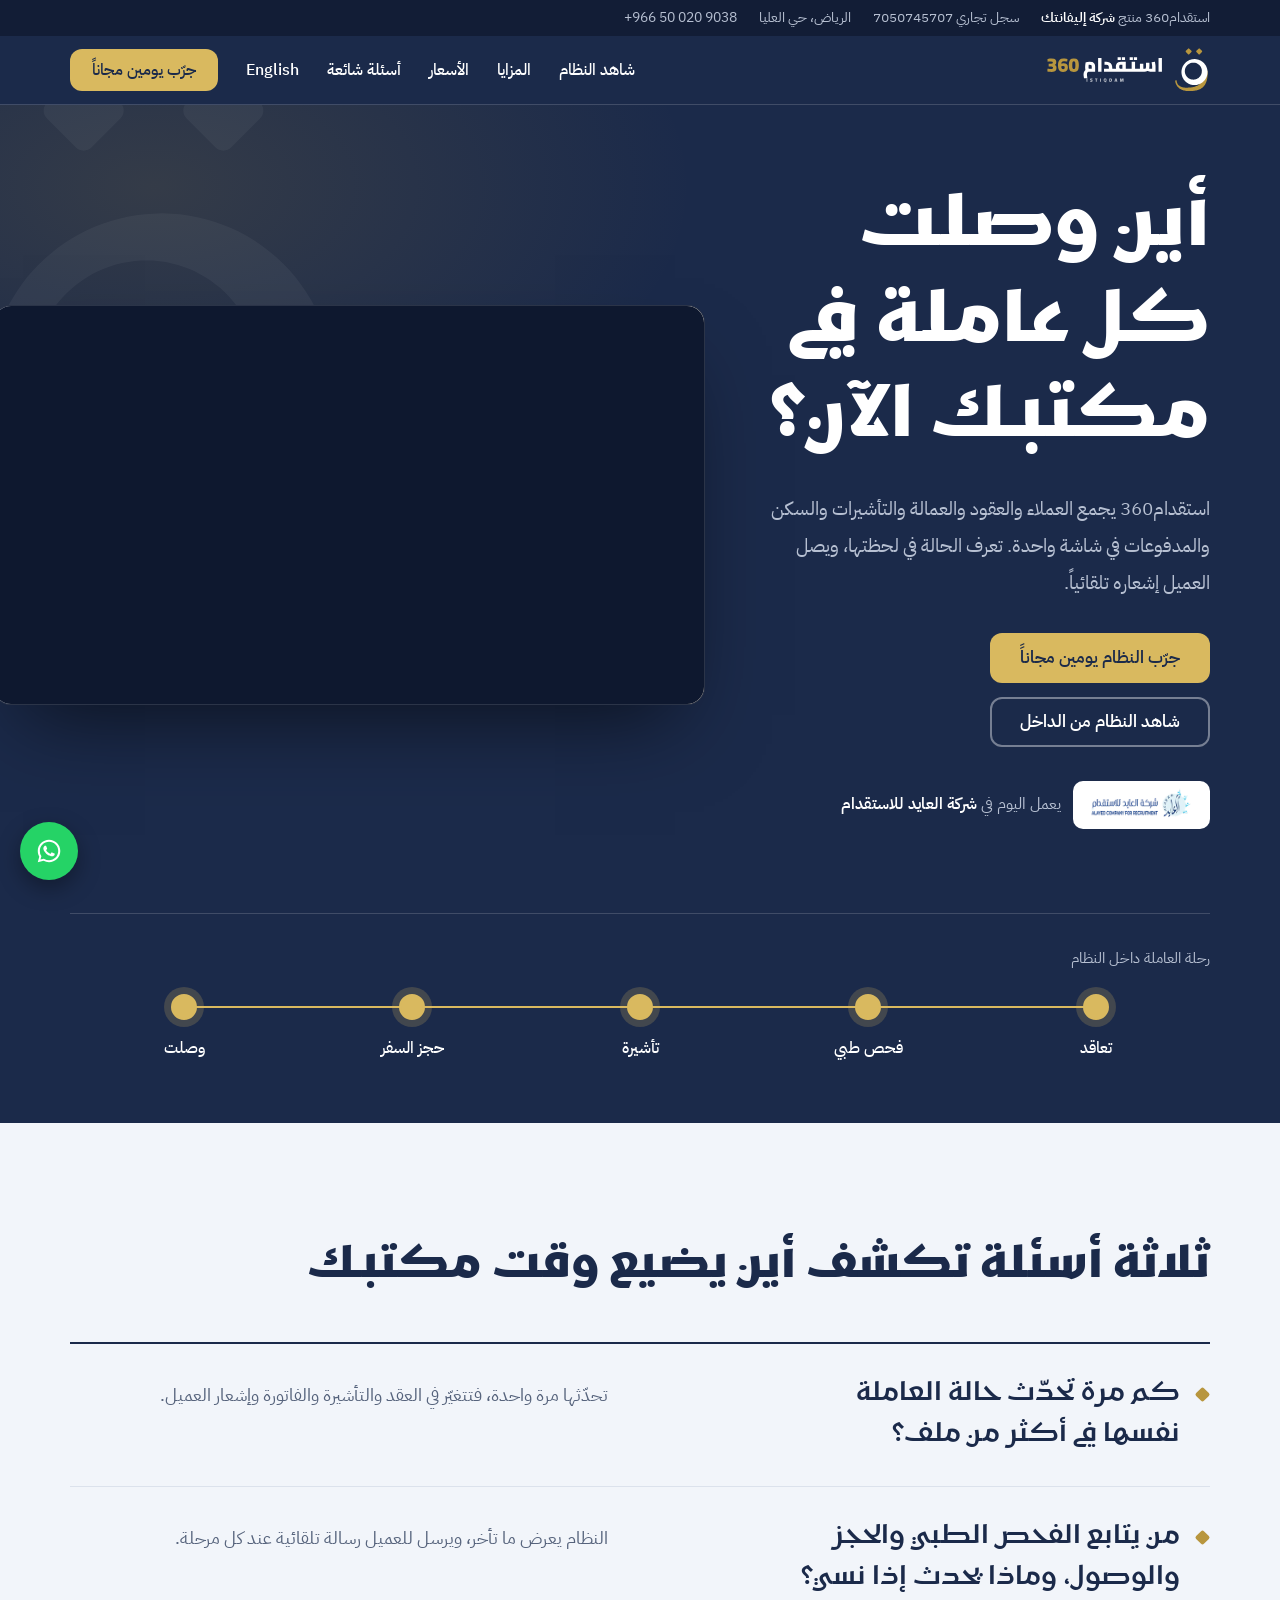
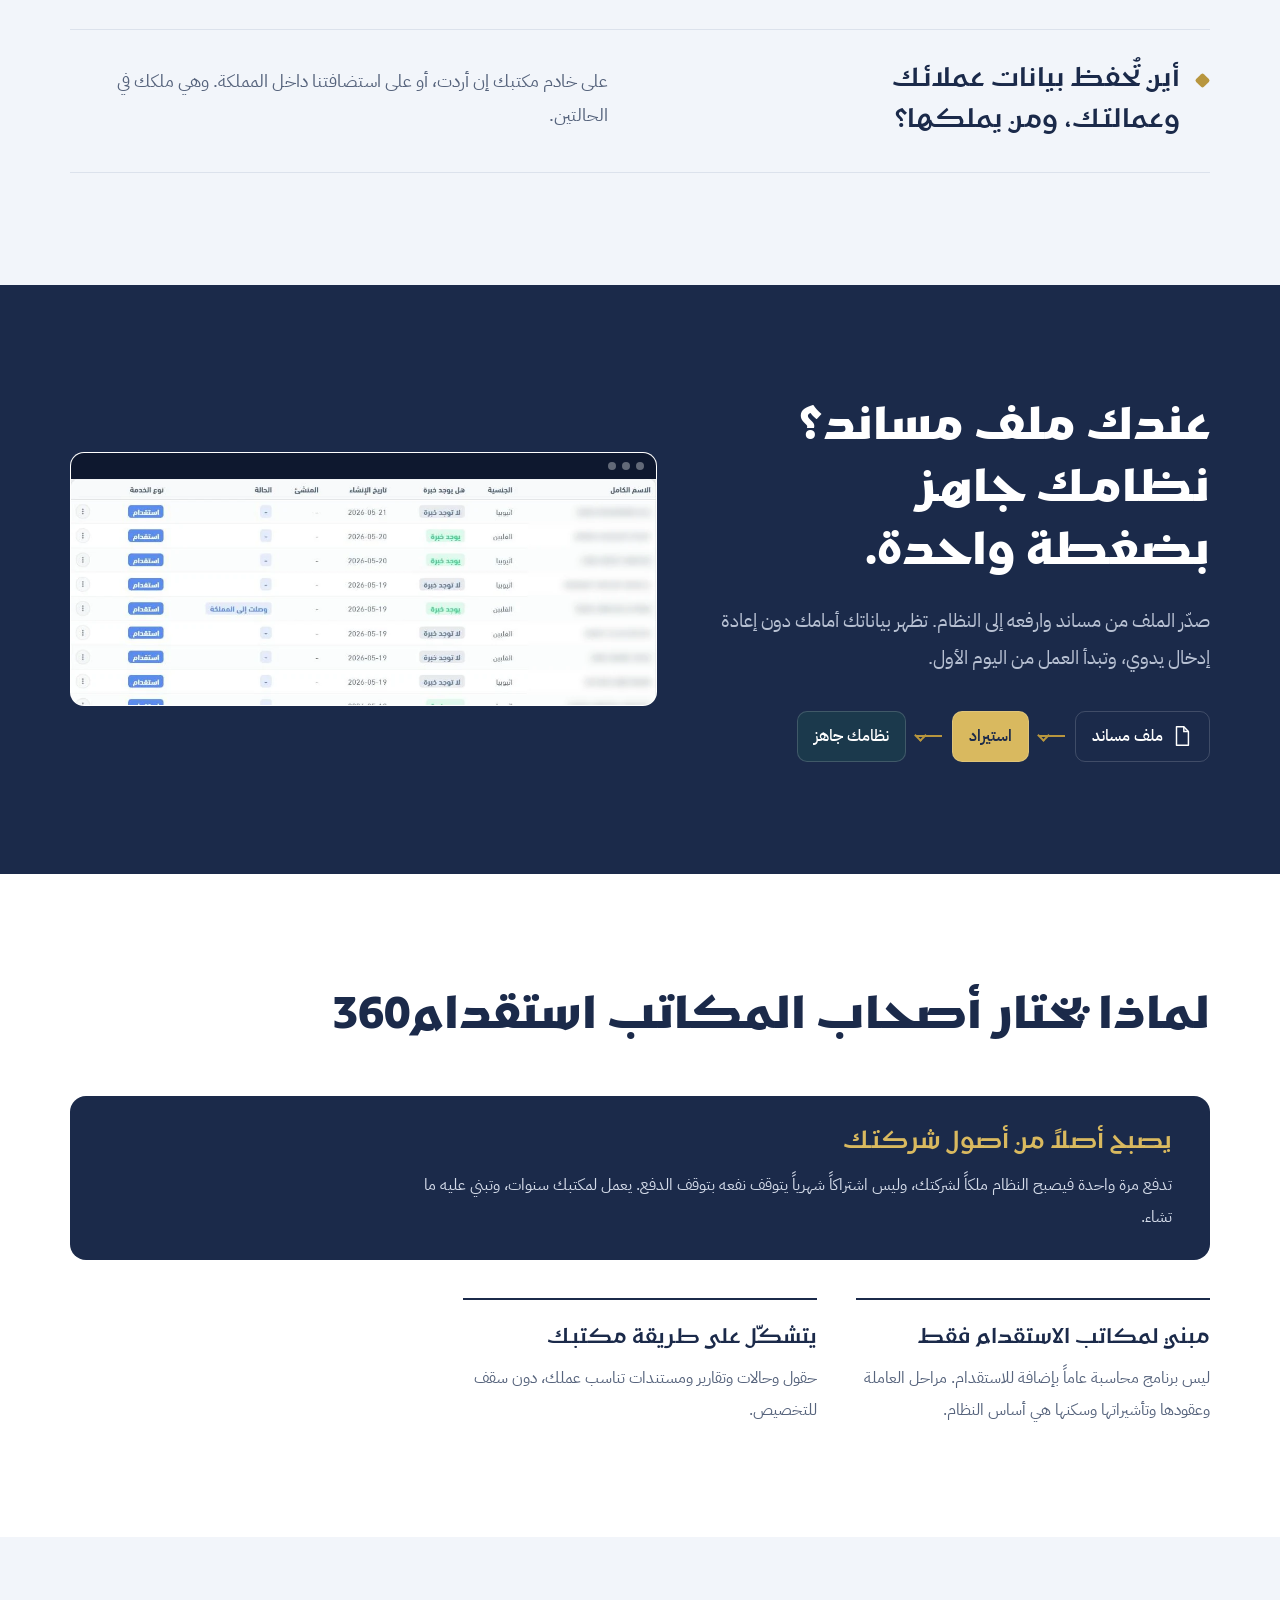
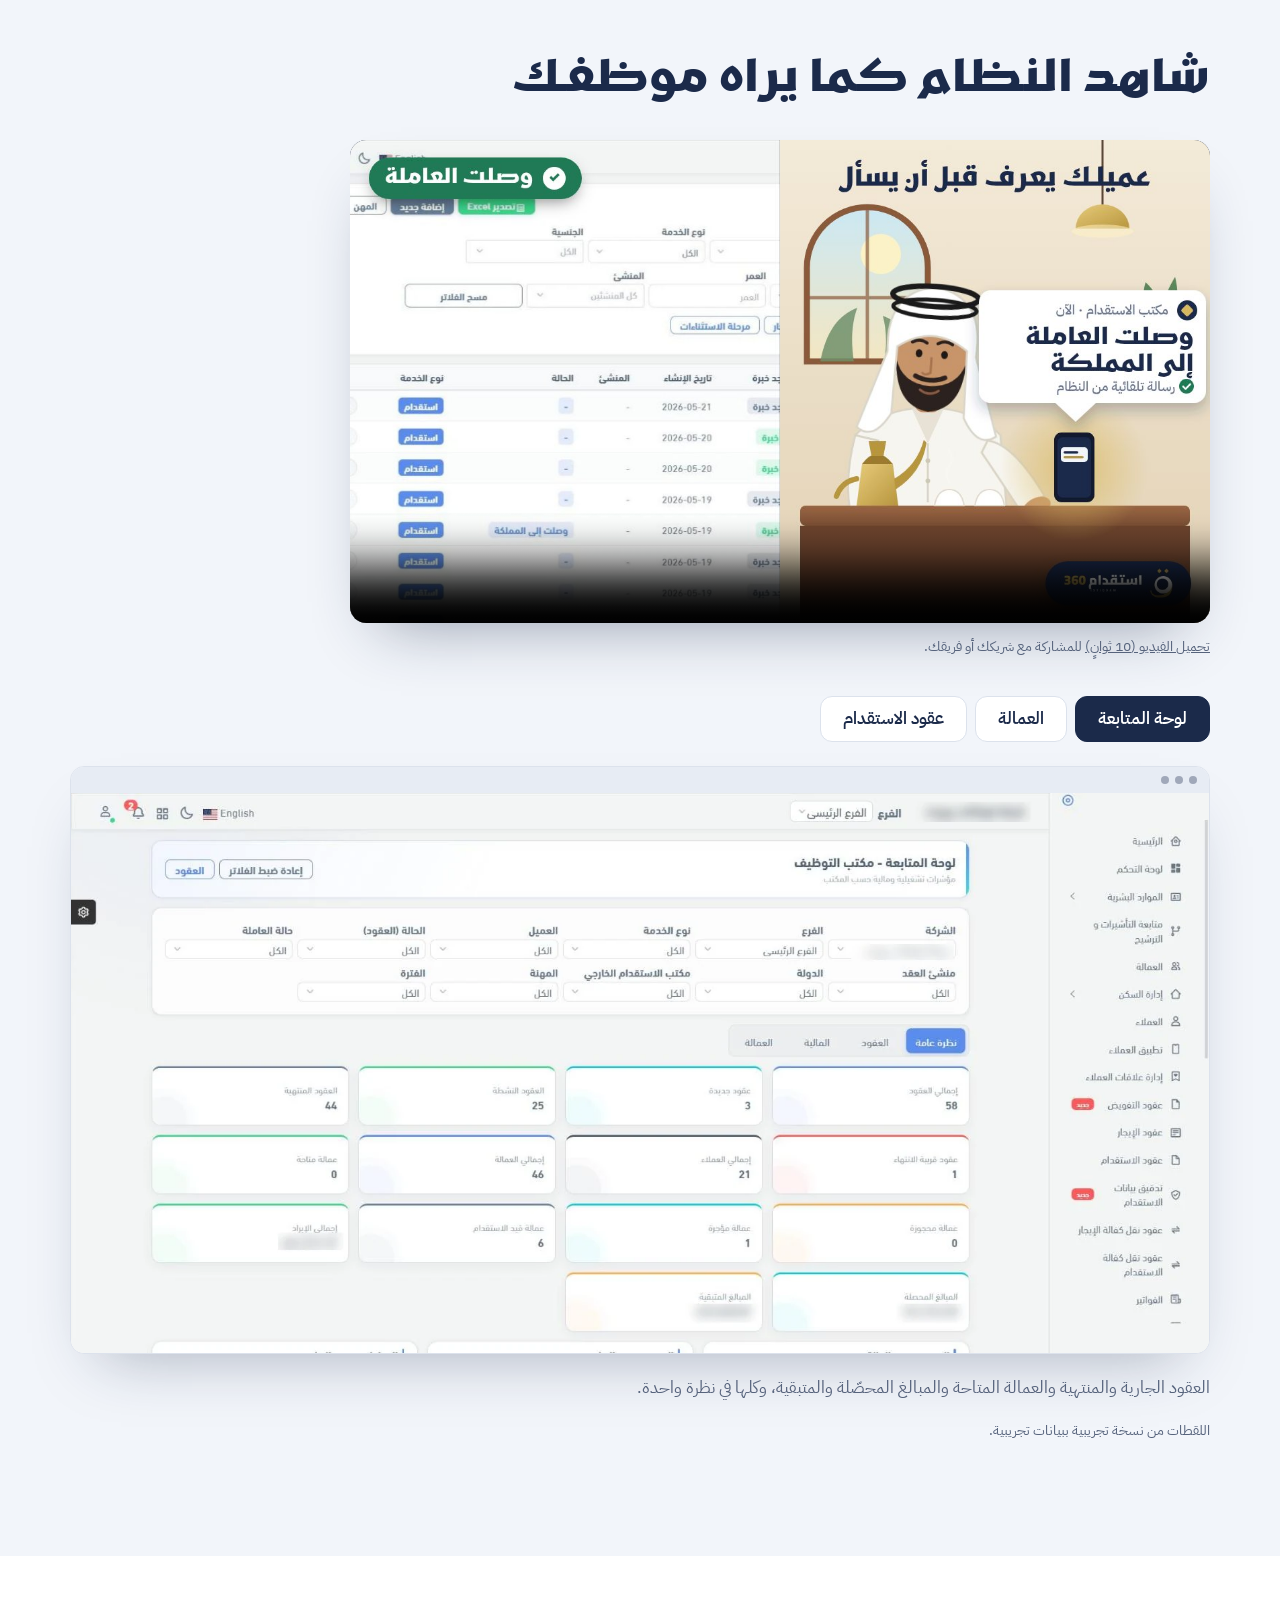
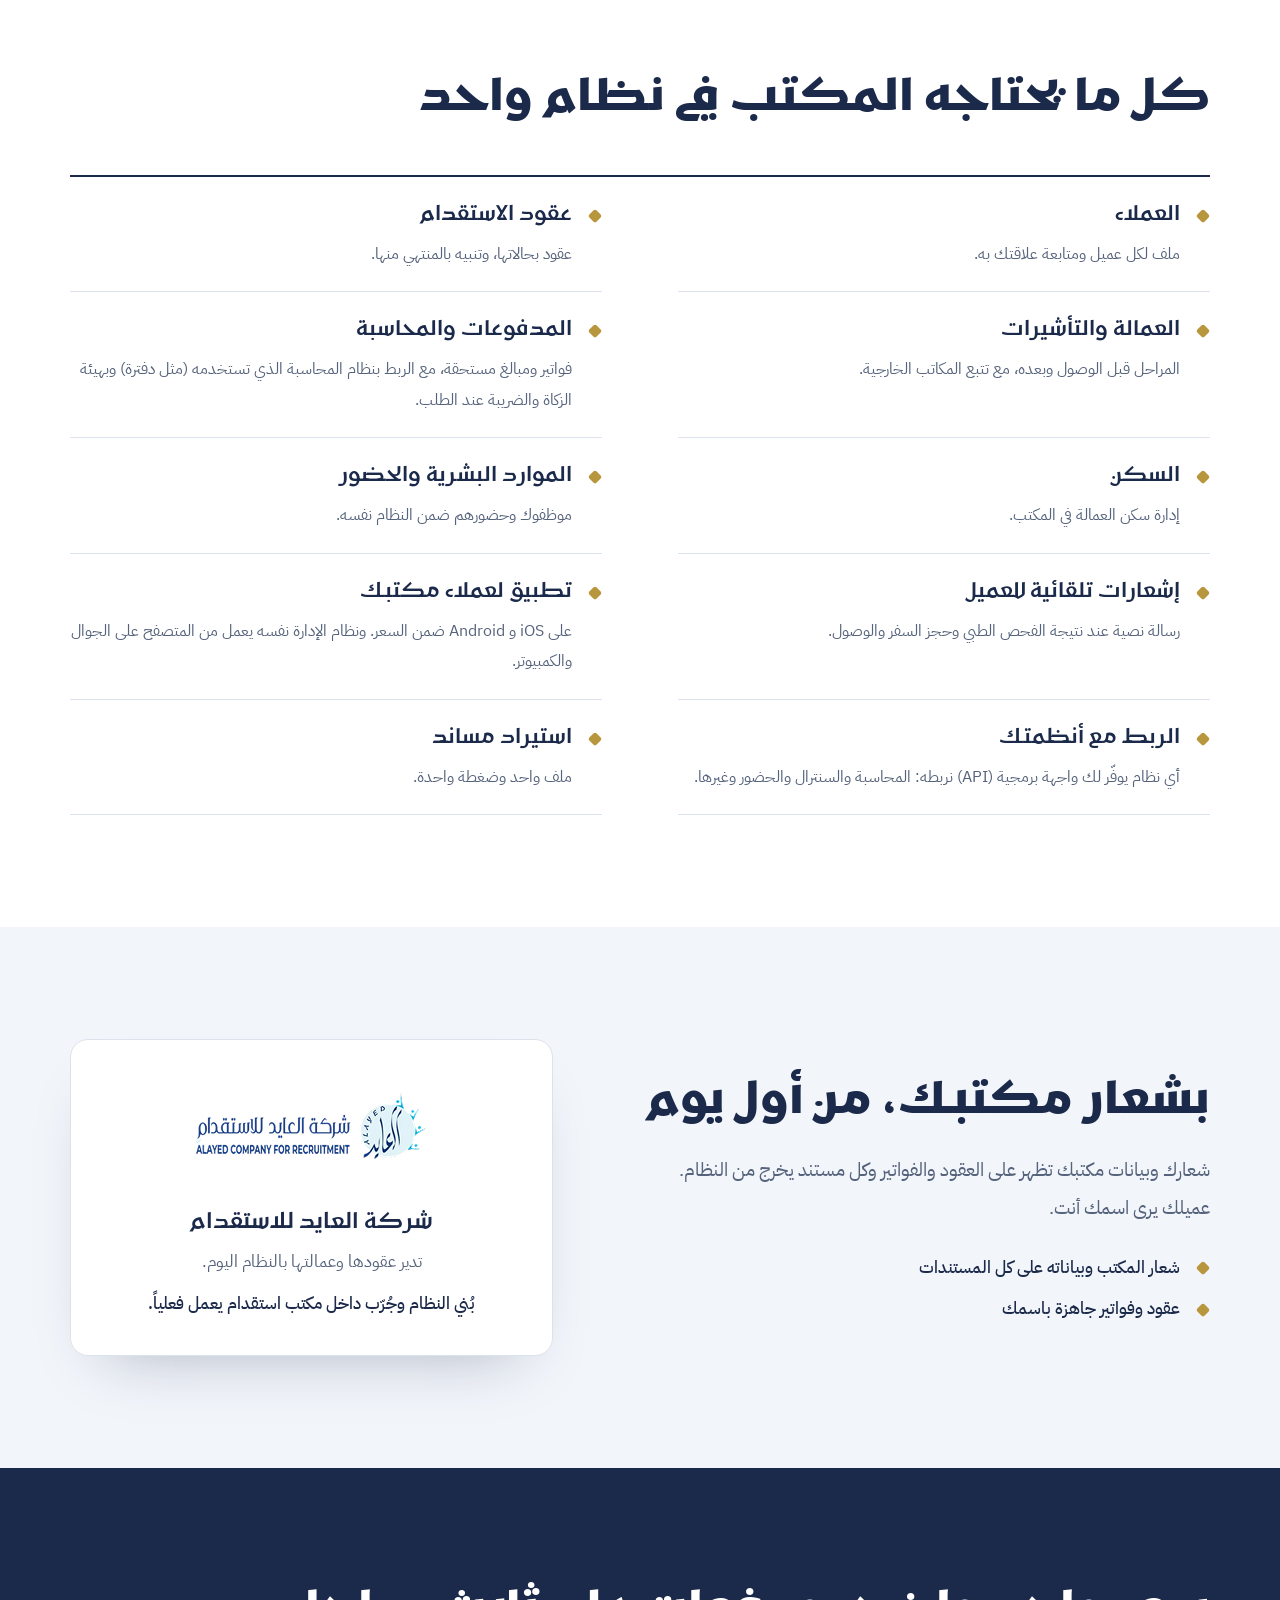
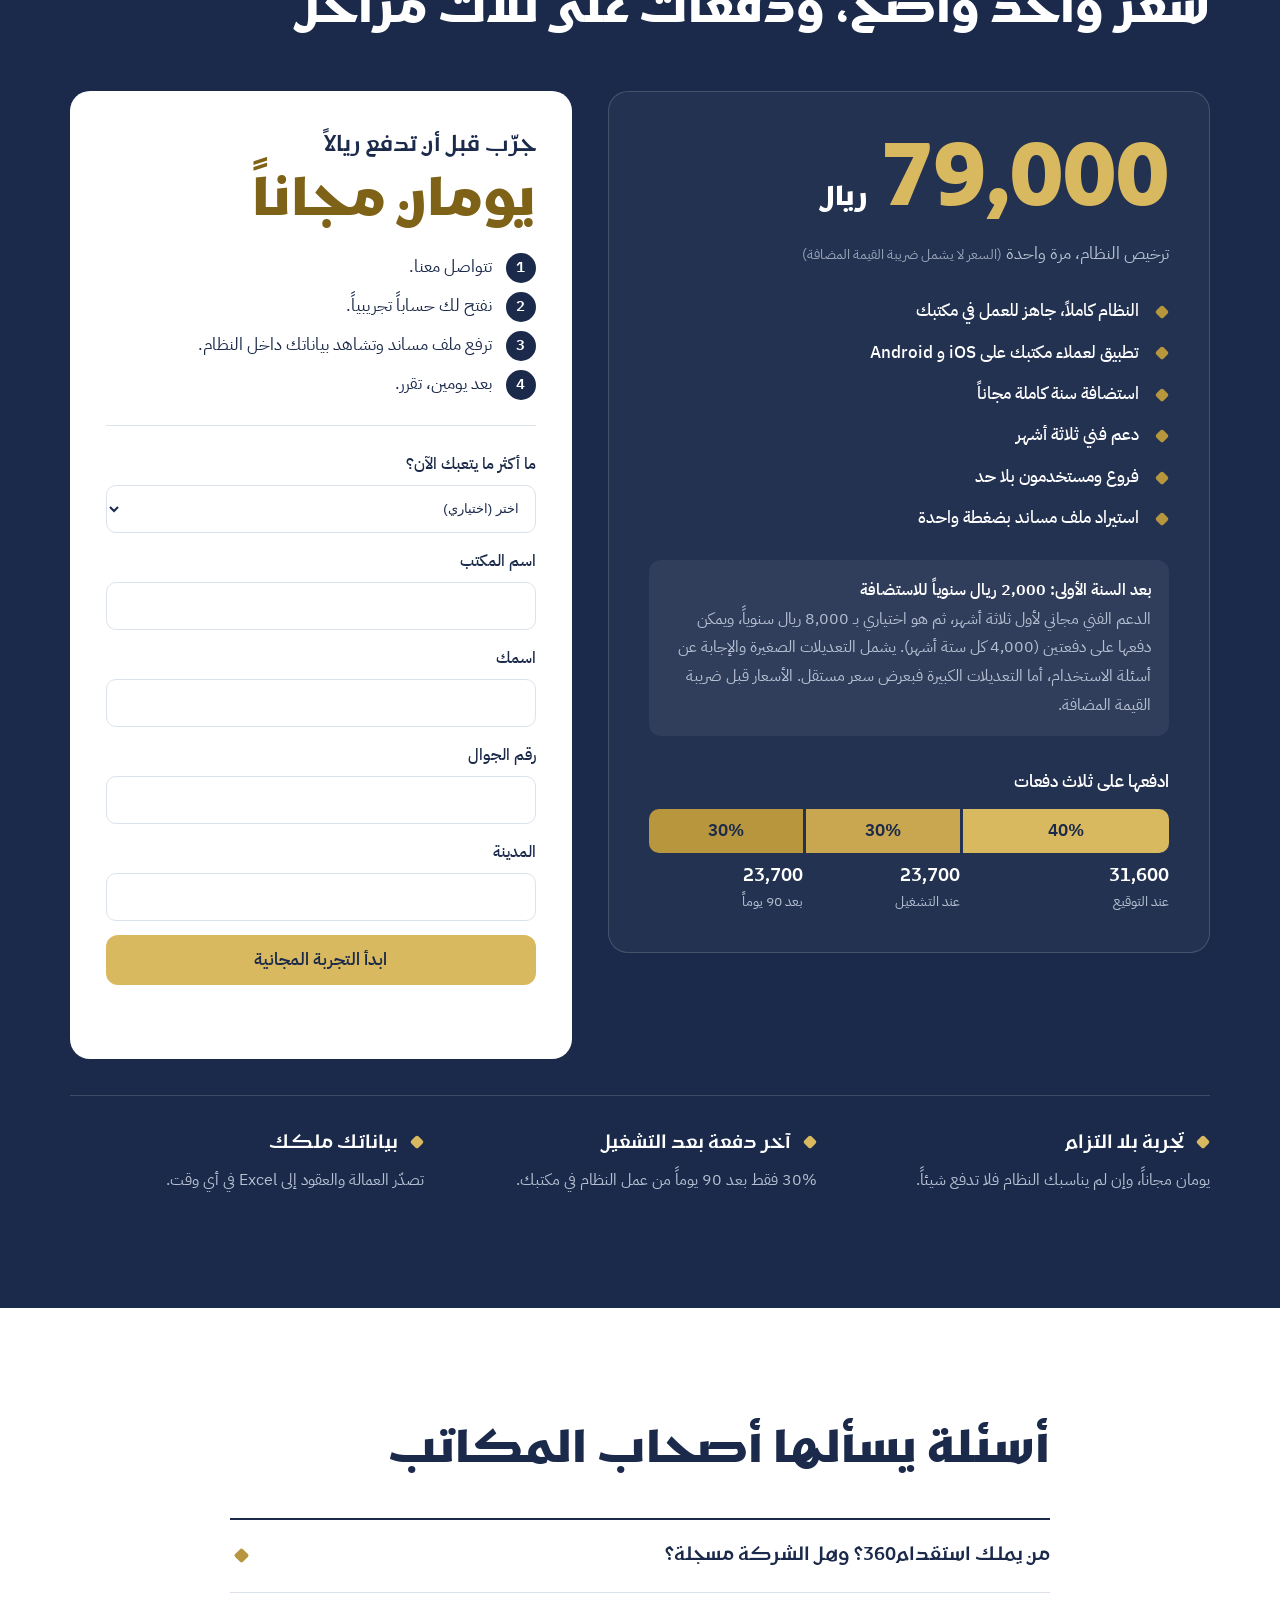
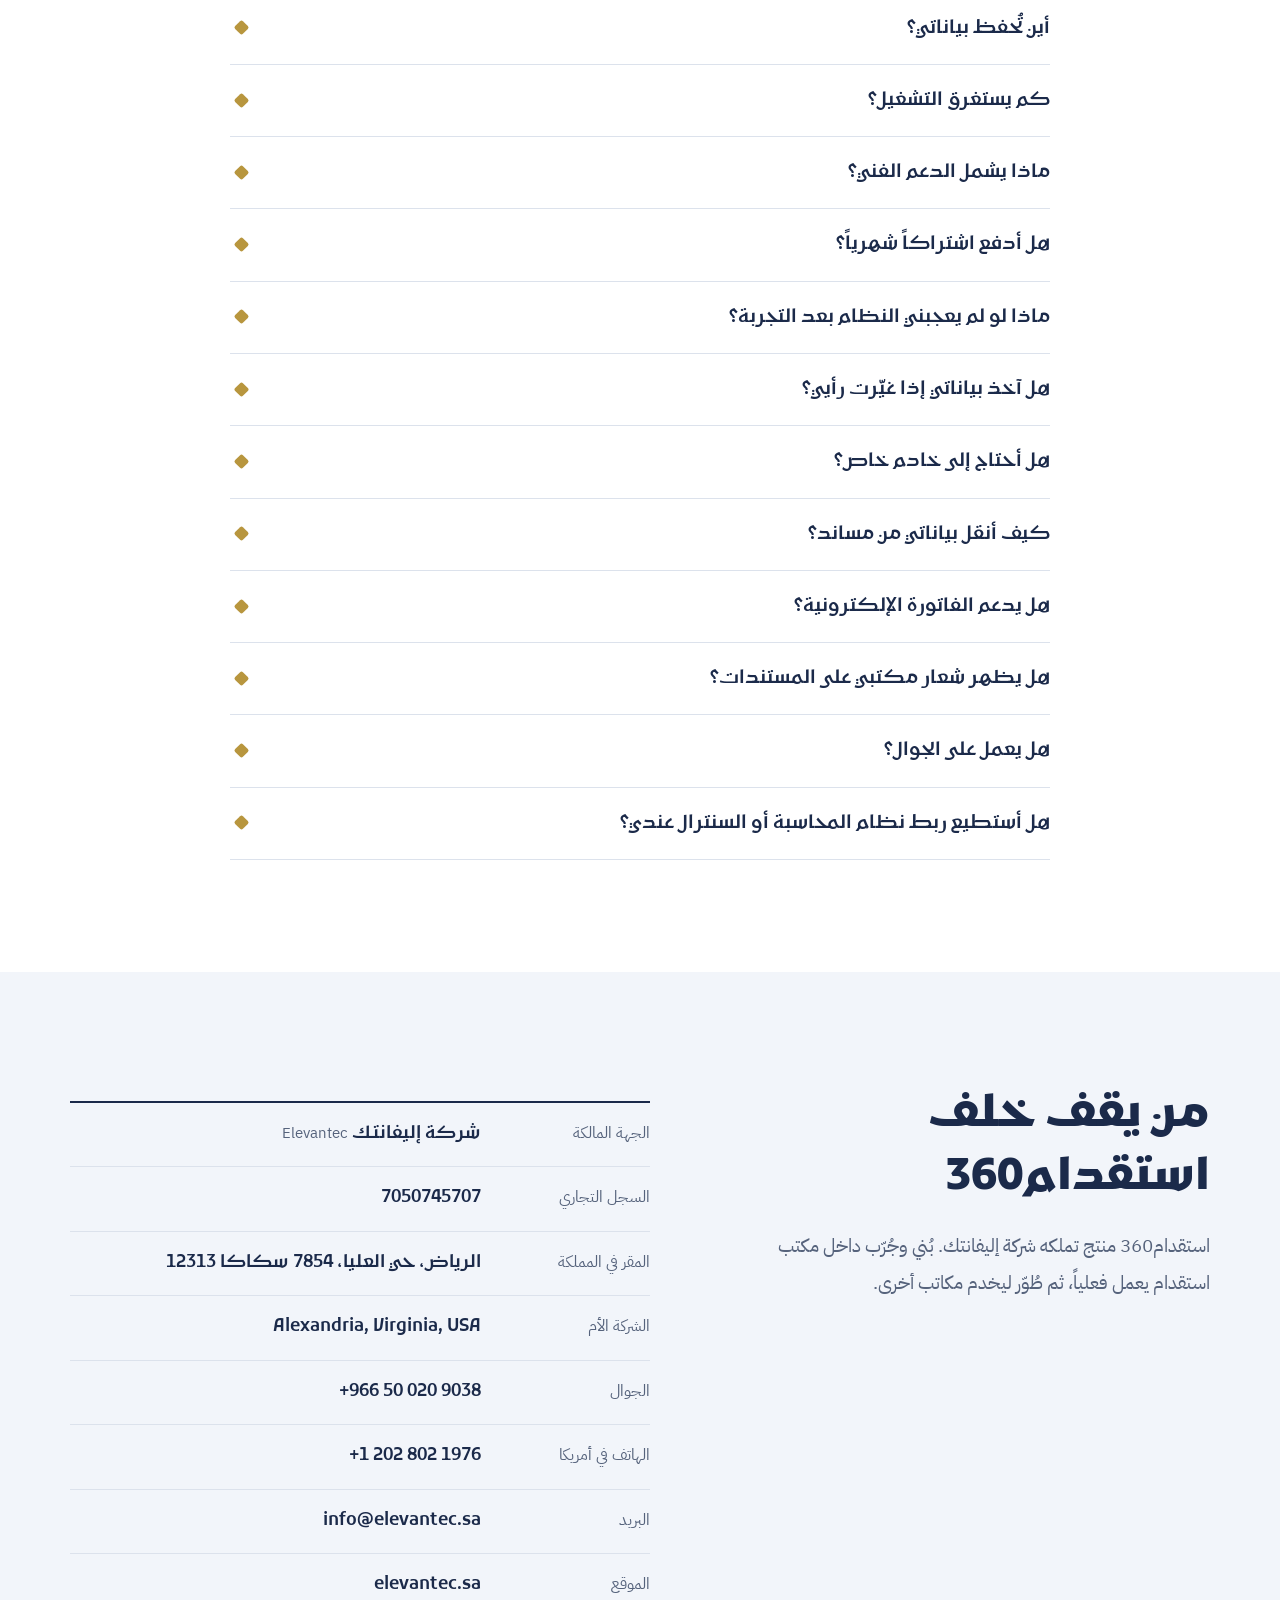
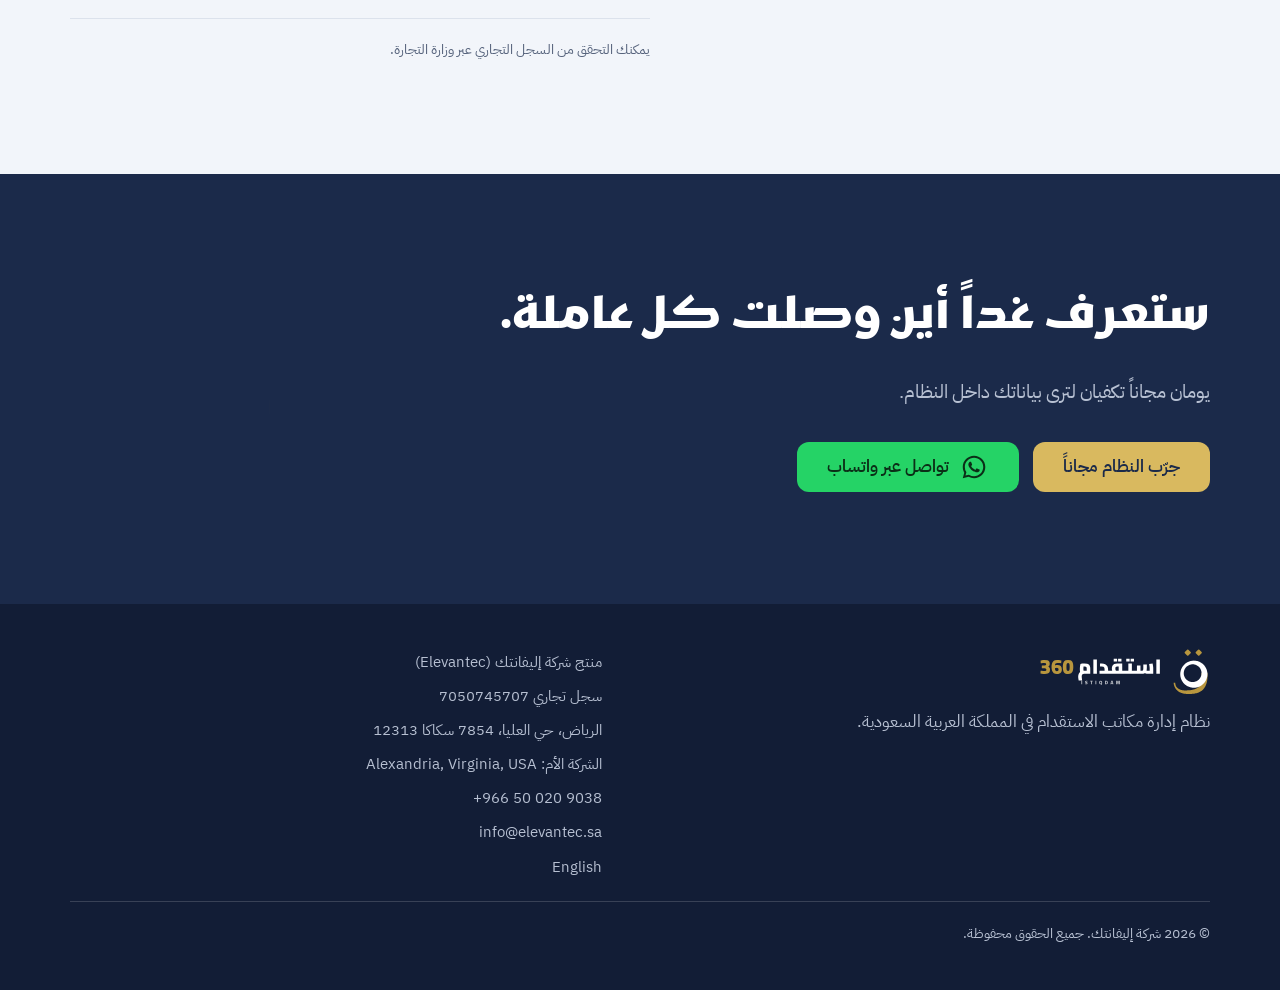
<file: index.html>
<!doctype html>
<html lang="ar" dir="rtl">
<head>
  <meta charset="utf-8">
  <meta name="viewport" content="width=device-width, initial-scale=1">
  <title>استقدام360 | نظام إدارة مكاتب الاستقدام</title>
  <meta name="description" content="أين وصلت كل عاملة في مكتبك الآن؟ استقدام360 نظام مبني لمكاتب الاستقدام: عملاء وعقود وعمالة وتأشيرات ومدفوعات في شاشة واحدة، مع استيراد ملف مساند بضغطة واحدة. جرّبه يومين مجاناً.">
  <meta name="theme-color" content="#1B2A4A">
  <meta property="og:type" content="website">
  <meta property="og:locale" content="ar_SA">
  <meta property="og:title" content="استقدام360 | أين وصلت كل عاملة في مكتبك الآن؟">
  <meta property="og:description" content="نظام مبني لمكاتب الاستقدام. استورد ملف مساند بضغطة واحدة وجرّب النظام يومين مجاناً.">
  <meta property="og:image" content="https://istiqdam360.com/assets/img/og.png">
  <meta property="og:url" content="https://istiqdam360.com/">
  <meta name="twitter:card" content="summary_large_image">
  <link rel="alternate" hreflang="ar" href="https://istiqdam360.com/">
  <link rel="alternate" hreflang="en" href="https://istiqdam360.com/en/">
  <link rel="icon" href="favicon.svg" type="image/svg+xml">
  <link rel="preload" href="assets/fonts/kufam-arabic-800-normal.woff2" as="font" type="font/woff2" crossorigin>
  <link rel="preload" href="assets/fonts/ibm-plex-sans-arabic-arabic-400-normal.woff2" as="font" type="font/woff2" crossorigin>
  <link rel="stylesheet" href="assets/css/styles.css">
  <script type="application/ld+json">
  {"@context":"https://schema.org","@graph":[
    {"@type":"Organization","@id":"https://istiqdam360.com/#org","name":"شركة إليفانتك","alternateName":"Elevantec","identifier":"7050745707",
     "url":"https://elevantec.sa","email":"info@elevantec.sa","telephone":"+966500209038",
     "address":{"@type":"PostalAddress","streetAddress":"7854 Sakaka, Al Olaya","addressLocality":"Riyadh","addressCountry":"SA"},
     "parentOrganization":{"@type":"Organization","address":{"@type":"PostalAddress","addressLocality":"Alexandria","addressRegion":"VA","addressCountry":"US"}}},
    {"@type":"SoftwareApplication","name":"استقدام360","applicationCategory":"BusinessApplication","operatingSystem":"Web, iOS, Android","inLanguage":"ar",
     "publisher":{"@id":"https://istiqdam360.com/#org"},
     "offers":{"@type":"Offer","price":"79000","priceCurrency":"SAR","priceSpecification":{"@type":"PriceSpecification","price":"79000","priceCurrency":"SAR","valueAddedTaxIncluded":false}}}
  ]}
  </script>
<link rel="stylesheet" href="assets/css/story.css">
</head>
<body>
<a class="skip" href="#main">انتقل إلى المحتوى</a>

<div class="legal-bar">
  <div class="wrap legal-in">
    <span>استقدام360 منتج <strong>شركة إليفانتك</strong></span>
    <span>سجل تجاري <bdi dir="ltr">7050745707</bdi></span>
    <span class="hide-sm">الرياض، حي العليا</span>
    <span><a href="tel:+966500209038" dir="ltr">+966 50 020 9038</a></span>
  </div>
</div>

<header class="nav" id="top">
  <div class="wrap nav-in">
    <a class="brand" href="#top" aria-label="استقدام360"><img src="assets/logo/lockup-dark.svg" alt="استقدام360" width="165" height="46"></a>
    <button class="nav-toggle" aria-label="القائمة" aria-expanded="false" aria-controls="menu"><span></span><span></span></button>
    <nav class="menu" id="menu" aria-label="الرئيسية">
      <a href="#screens">شاهد النظام</a>
      <a href="#features">المزايا</a>
      <a href="#pricing">الأسعار</a>
      <a href="#faq">أسئلة شائعة</a>
      <a class="lang" href="en/" hreflang="en" lang="en">English</a>
      <a class="btn btn-gold btn-sm" href="#trial">جرّب يومين مجاناً</a>
    </nav>
  </div>
</header>

<main id="main">

<!-- HERO: the question -->
<section class="hero">
  <img class="hero-ring" src="assets/logo/mark-white-nobg.svg" alt="" aria-hidden="true">
  <div class="wrap hero-grid">
    <div class="hero-copy">
      <h1 class="hero-q">أين وصلت كل عاملة في مكتبك الآن؟</h1>
      <p class="hero-sub">استقدام360 يجمع العملاء والعقود والعمالة والتأشيرات والسكن والمدفوعات في شاشة واحدة. تعرف الحالة في لحظتها، ويصل العميل إشعاره تلقائياً.</p>
      <div class="hero-cta">
        <a class="btn btn-gold" href="#trial">جرّب النظام يومين مجاناً</a>
        <a class="btn btn-ghost" href="#screens">شاهد النظام من الداخل</a>
      </div>
      <div class="proof">
        <span class="proof-logo" data-client><img src="assets/clients/alayed.png" alt="" data-client-img><b>العايد</b></span>
        <span>يعمل اليوم في <strong>شركة العايد للاستقدام</strong></span>
      </div>
    </div>

    <div class="story hero-shot" data-story role="img" aria-label="من إضافة العميل والعاملة والعقد إلى إشعار العميل بوصول العاملة، في عشر ثوانٍ.">
      <div class="story-stage" aria-hidden="true">
        <div class="scr">
          <img class="f1" src="assets/story/s1-customer.webp" alt="">
          <img class="f2" src="assets/story/s2-worker.webp" alt="">
          <img class="f3" src="assets/story/s3-contract.webp" alt="">
          <img class="f4" src="assets/story/s4-arrived.webp" alt="">
          <div class="chips"><span class="c1"><b>١</b>أضف العميل</span><span class="c2"><b>٢</b>أضف العاملة</span><span class="c3"><b>٣</b>أنشئ العقد</span><span class="c4"><b>✓</b>وصلت العاملة</span></div>
          <div class="prog"></div>
        </div>
        <div class="cafe">
          <svg class="cafe-svg" viewBox="0 0 640 720" xmlns="http://www.w3.org/2000/svg" role="presentation" focusable="false">
  <defs>
    <linearGradient id="wall" x1="0" y1="0" x2="0" y2="1"><stop offset="0" stop-color="#F3EAD8"/><stop offset="1" stop-color="#E2D1B4"/></linearGradient>
    <linearGradient id="sky" x1="0" y1="0" x2="0" y2="1"><stop offset="0" stop-color="#CBE8F4"/><stop offset="1" stop-color="#F4E7C2"/></linearGradient>
    <linearGradient id="wood" x1="0" y1="0" x2="0" y2="1"><stop offset="0" stop-color="#9A6644"/><stop offset="1" stop-color="#7A4E33"/></linearGradient>
    <linearGradient id="gold" x1="0" y1="0" x2="1" y2="1"><stop offset="0" stop-color="#E7CB7A"/><stop offset="1" stop-color="#B8963E"/></linearGradient>
    <radialGradient id="halo"><stop offset="0" stop-color="#D9B95F" stop-opacity=".75"/><stop offset="1" stop-color="#D9B95F" stop-opacity="0"/></radialGradient>
    <filter id="sh" x="-20%" y="-20%" width="140%" height="150%"><feDropShadow dx="0" dy="10" stdDeviation="10" flood-color="#1B2A4A" flood-opacity=".28"/></filter>
  </defs>
  <rect width="640" height="720" fill="url(#wall)"/>
  <!-- window -->
  <path d="M40 330V190a90 90 0 0 1 180 0V330Z" fill="url(#sky)" stroke="#8B5A3A" stroke-width="9"/>
  <circle cx="150" cy="170" r="30" fill="#FFF3C4" opacity=".9"/>
  <path d="M130 330V100M40 235H220" stroke="#8B5A3A" stroke-width="5" opacity=".7"/>
  <path d="M60 330c10-50 30-70 55-80-8 22-10 50-5 80ZM205 330c-10-40-30-60-52-68 6 22 6 46 2 68Z" fill="#6E8F6A" opacity=".85"/>
  <!-- lamp -->
  <path d="M480 0V96" stroke="#5B4636" stroke-width="3"/>
  <path d="M440 132a40 36 0 0 1 80 0Z" fill="url(#gold)"/>
  <ellipse cx="480" cy="136" rx="46" ry="10" fill="#FFF3C4" opacity=".55"/>
  <!-- shelf plant -->
  <rect x="520" y="330" width="100" height="9" rx="3" fill="#8B5A3A"/>
  <path d="M548 330h44l-6 -34h-32Z" fill="#B9774F"/>
  <path d="M570 296c-26-30-34-56-26-84 20 18 30 44 26 84ZM570 296c10-34 30-52 52-58-2 26-20 48-52 58ZM570 296c-6-38 2-66 18-92 8 30 2 62-18 92Z" fill="#5E8A5C"/>
  <!-- man: body -->
  <g id="man" transform="translate(-100 0)">
    <path d="M200 580L212 440Q246 402 320 398Q394 402 428 440L440 580Z" fill="#F7F5EF" stroke="#D9D4C6" stroke-width="3"/>
    <path d="M296 400L320 452L344 400Z" fill="#E7E2D5"/>
    <path d="M320 452V540" stroke="#D9D4C6" stroke-width="3"/>
    <circle cx="320" cy="478" r="3.5" fill="#CFC9B8"/><circle cx="320" cy="508" r="3.5" fill="#CFC9B8"/>
    <rect x="300" y="360" width="40" height="46" rx="14" fill="#BF8A62"/>
    <g class="head">
      <ellipse cx="320" cy="314" rx="52" ry="62" fill="#C8956B"/>
      <path d="M268 322Q270 392 320 398Q370 392 372 322Q362 358 320 360Q278 358 268 322Z" fill="#2B2220"/>
      <path d="M298 346Q320 356 342 346" stroke="#2B2220" stroke-width="7" stroke-linecap="round" fill="none"/>
      <path d="M306 366Q320 376 334 366" stroke="#8C5B3F" stroke-width="3.5" stroke-linecap="round" fill="none"/>
      <ellipse cx="301" cy="312" rx="5" ry="6" fill="#1F1A18"/><ellipse cx="339" cy="312" rx="5" ry="6" fill="#1F1A18"/>
      <path d="M290 296Q301 289 312 296M328 296Q339 289 350 296" stroke="#2B2220" stroke-width="4.5" stroke-linecap="round" fill="none"/>
      <path d="M320 318v22q-7 5-12 1" stroke="#A8744F" stroke-width="3.5" stroke-linecap="round" fill="none"/>
      <path d="M254 312Q246 222 320 212Q394 222 386 312L424 428Q398 448 374 404L372 304Q320 266 268 304L266 404Q242 448 216 428Z" fill="#FFFFFF" stroke="#DAD6CA" stroke-width="3"/>
      <ellipse cx="320" cy="226" rx="64" ry="15" fill="none" stroke="#1B1B1B" stroke-width="8"/>
      <ellipse cx="320" cy="244" rx="62" ry="13" fill="none" stroke="#1B1B1B" stroke-width="6"/>
    </g>
    <!-- resting left arm -->
    <path d="M212 440Q196 500 204 552L246 552Q246 500 246 448Z" fill="#F7F5EF" stroke="#D9D4C6" stroke-width="3"/>
    <ellipse cx="226" cy="560" rx="22" ry="13" fill="#C8956B"/>
    <!-- reaching right arm -->
    <g class="arm" style="transform-origin:425px 442px">
      <path d="M408 440Q440 462 446 552L404 556Q398 500 392 452Z" fill="#F7F5EF" stroke="#D9D4C6" stroke-width="3"/>
      <ellipse cx="428" cy="562" rx="22" ry="14" fill="#C8956B"/>
    </g>
  </g>
  <!-- table -->
  <rect x="30" y="545" width="580" height="30" rx="8" fill="url(#wood)"/>
  <rect x="30" y="575" width="580" height="145" fill="#6C442D"/>
  <!-- dallah and cups -->
  <g transform="translate(70 0)">
    <path d="M44 545l8-62h46l8 62Z" fill="url(#gold)"/>
    <path d="M52 483q22-30 46 0Z" fill="#9C7A2E"/>
    <path d="M62 449h26l-4 22H66Z" fill="#B8963E"/>
    <path d="M100 505q34-20 44-58l4 4q-6 44-46 70Z" fill="#B8963E"/>
    <path d="M44 505q-22 4-30 26" stroke="#B8963E" stroke-width="8" fill="none" stroke-linecap="round"/>
    <path d="M160 545q4-24 22-24t22 24Z" fill="#fff" stroke="#E2DACB" stroke-width="2"/>
    <path d="M220 545q4-24 22-24t22 24Z" fill="#fff" stroke="#E2DACB" stroke-width="2"/>
    <path class="steam" d="M182 508q-8-12 0-24t0-22" stroke="#fff" stroke-width="4" fill="none" stroke-linecap="round" opacity=".7"/>
  </g>
  <!-- phone -->
  <g transform="translate(-20 0)"><g class="phone" style="transform-origin:458px 538px">
    <circle class="halo" cx="458" cy="488" r="110" fill="url(#halo)"/>
    <rect x="428" y="436" width="60" height="104" rx="11" fill="#141B2E"/>
    <rect x="433" y="443" width="50" height="90" rx="7" fill="#0A1020"/>
    <g class="pscreen">
      <rect x="433" y="443" width="50" height="90" rx="7" fill="#1B2A4A"/>
      <rect x="438" y="458" width="40" height="22" rx="5" fill="#F2F5FA"/>
      <rect x="442" y="464" width="22" height="3.5" rx="2" fill="#1B2A4A"/>
      <rect x="442" y="471" width="30" height="3.5" rx="2" fill="#B8963E"/>
    </g>
  </g></g>
  <!-- callout -->
  <g class="callout" style="transform-origin:440px 392px"><g filter="url(#sh)"><path d="M314 224h302a18 18 0 0 1 18 18v132a18 18 0 0 1-18 18H470l-30 28-30-28H314a18 18 0 0 1-18-18V242a18 18 0 0 1 18-18Z" fill="#fff"/></g><circle cx="606" cy="254" r="15" fill="#1B2A4A"/><rect x="599" y="247" width="14" height="14" rx="3" fill="#D9B95F" transform="rotate(45 606 254)"/><text x="578" y="260" class="t-app" text-anchor="end">مكتب الاستقدام · الآن</text><text x="616" y="304" class="t-main" text-anchor="end">وصلت العاملة</text><text x="616" y="344" class="t-main" text-anchor="end">إلى المملكة</text><g transform="translate(594 356)"><circle cx="11" cy="11" r="11" fill="#1F7A55"/><path d="M6 11.5l3.6 3.6L16.5 8" fill="none" stroke="#fff" stroke-width="2.6" stroke-linecap="round" stroke-linejoin="round"/></g><text x="588" y="374" class="t-sub" text-anchor="end">رسالة تلقائية من النظام</text></g>
</svg>

          <p class="cap" style="direction:rtl">عميلك يعرف قبل أن يسأل</p>
        </div>
        <div class="brand-tag"><img src="assets/logo/lockup-dark.svg" alt="" width="190" height="53"></div>
        <div class="fade"></div>
      </div>
    </div>
  </div>

  <div class="wrap">
    <div class="journey-wrap">
      <p class="journey-label">رحلة العاملة داخل النظام</p>
      <ol class="journey">
        <li style="--i:0"><span class="node"></span><span class="step">تعاقد</span></li>
        <li style="--i:1"><span class="node"></span><span class="step">فحص طبي</span></li>
        <li style="--i:2"><span class="node"></span><span class="step">تأشيرة</span></li>
        <li style="--i:3"><span class="node"></span><span class="step">حجز السفر</span></li>
        <li style="--i:4"><span class="node"></span><span class="step">وصلت</span></li>
      </ol>
    </div>
  </div>
</section>

<!-- THREE QUESTIONS -->
<section class="sec sec-paper">
  <div class="wrap">
    <h2 class="h2">ثلاثة أسئلة تكشف أين يضيع وقت مكتبك</h2>
    <ul class="qa">
      <li>
        <p class="q">كم مرة تحدّث حالة العاملة نفسها في أكثر من ملف؟</p>
        <p class="a">تحدّثها مرة واحدة، فتتغيّر في العقد والتأشيرة والفاتورة وإشعار العميل.</p>
      </li>
      <li>
        <p class="q">من يتابع الفحص الطبي والحجز والوصول، وماذا يحدث إذا نسي؟</p>
        <p class="a">النظام يعرض ما تأخر، ويرسل للعميل رسالة تلقائية عند كل مرحلة.</p>
      </li>
      <li>
        <p class="q">أين تُحفظ بيانات عملائك وعمالتك، ومن يملكها؟</p>
        <p class="a">على خادم مكتبك إن أردت، أو على استضافتنا داخل المملكة. وهي ملكك في الحالتين.</p>
      </li>
    </ul>
  </div>
</section>

<!-- MUSANED IMPORT -->
<section class="sec sec-navy" id="musaned">
  <div class="wrap import">
    <div class="import-copy">
      <h2 class="h2 on-dark">عندك ملف مساند؟ نظامك جاهز بضغطة واحدة.</h2>
      <p class="lead on-dark">صدّر الملف من مساند وارفعه إلى النظام. تظهر بياناتك أمامك دون إعادة إدخال يدوي، وتبدأ العمل من اليوم الأول.</p>
      <div class="flow" aria-hidden="true">
        <span class="file"><svg viewBox="0 0 24 24" width="22" height="22"><path d="M6 2h8l5 5v15H6z" fill="none" stroke="currentColor" stroke-width="1.6" stroke-linejoin="round"/><path d="M14 2v5h5" fill="none" stroke="currentColor" stroke-width="1.6"/></svg>ملف مساند</span>
        <span class="arrow"></span>
        <span class="press">استيراد</span>
        <span class="arrow"></span>
        <span class="done">نظامك جاهز</span>
      </div>
    </div>
    <figure class="import-shot">
      <div class="frame frame-dark">
        <div class="frame-bar"><i></i><i></i><i></i></div>
        <img src="assets/img/workers-table.webp" alt="قائمة العمالة بعد الاستيراد مع الجنسية والحالة ونوع الخدمة" loading="lazy" width="1126" height="435">
      </div>
    </figure>
  </div>
</section>

<!-- WHY US -->
<section class="sec sec-white">
  <div class="wrap">
    <h2 class="h2">لماذا يختار أصحاب المكاتب استقدام360</h2>
    <div class="pillars">
      <article class="pillar-asset">
        <h3>يصبح أصلاً من أصول شركتك</h3>
        <p>تدفع مرة واحدة فيصبح النظام ملكاً لشركتك، وليس اشتراكاً شهرياً يتوقف نفعه بتوقف الدفع. يعمل لمكتبك سنوات، وتبني عليه ما تشاء.</p>
      </article>
      <article>
        <h3>مبني لمكاتب الاستقدام فقط</h3>
        <p>ليس برنامج محاسبة عاماً بإضافة للاستقدام. مراحل العاملة وعقودها وتأشيراتها وسكنها هي أساس النظام.</p>
      </article>
      <article>
        <h3>يتشكّل على طريقة مكتبك</h3>
        <p>حقول وحالات وتقارير ومستندات تناسب عملك، دون سقف للتخصيص.</p>
      </article>
    </div>
  </div>
</section>

<!-- SCREENS -->
<section class="sec sec-paper" id="screens">
  <div class="wrap">
    <h2 class="h2">شاهد النظام كما يراه موظفك</h2>
    <div class="vid">
      <video controls preload="none" playsinline poster="assets/story/poster-ar.jpg" width="1280" height="720">
        <source src="assets/story/istiqdam360-hook-ar.mp4" type="video/mp4">
      </video>
      <p class="note"><a href="assets/story/istiqdam360-hook-ar.mp4" download>تحميل الفيديو (10 ثوانٍ)</a> للمشاركة مع شريكك أو فريقك.</p>
    </div>
    <div class="tabs" role="tablist" aria-label="شاشات النظام">
      <button role="tab" aria-selected="true" aria-controls="p-dash" id="t-dash">لوحة المتابعة</button>
      <button role="tab" aria-selected="false" aria-controls="p-work" id="t-work" tabindex="-1">العمالة</button>
      <button role="tab" aria-selected="false" aria-controls="p-ctr" id="t-ctr" tabindex="-1">عقود الاستقدام</button>
    </div>
    <div class="panels">
      <figure class="panel" role="tabpanel" id="p-dash" aria-labelledby="t-dash">
        <div class="frame frame-light"><div class="frame-bar"><i></i><i></i><i></i></div>
        <img src="assets/img/dashboard.webp" alt="لوحة المتابعة" loading="lazy" width="1568" height="772"></div>
        <figcaption>العقود الجارية والمنتهية والعمالة المتاحة والمبالغ المحصّلة والمتبقية، وكلها في نظرة واحدة.</figcaption>
      </figure>
      <figure class="panel" role="tabpanel" id="p-work" aria-labelledby="t-work" hidden>
        <div class="frame frame-light"><div class="frame-bar"><i></i><i></i><i></i></div>
        <img src="assets/img/workers.webp" alt="شاشة العمالة" loading="lazy" width="1568" height="772"></div>
        <figcaption>بحث وفلاتر بالمرحلة والجنسية ونوع الخدمة والخبرة، وتصدير إلى Excel.</figcaption>
      </figure>
      <figure class="panel" role="tabpanel" id="p-ctr" aria-labelledby="t-ctr" hidden>
        <div class="frame frame-light"><div class="frame-bar"><i></i><i></i><i></i></div>
        <img src="assets/img/contracts.webp" alt="شاشة عقود الاستقدام" loading="lazy" width="1568" height="772"></div>
        <figcaption>كل عقد بحالته ومبلغه وأيامه المتبقية، مع تنبيه فوري بالعقود المنتهية.</figcaption>
      </figure>
    </div>
    <p class="note">اللقطات من نسخة تجريبية ببيانات تجريبية.</p>
  </div>
</section>

<!-- FEATURES -->
<section class="sec sec-white" id="features">
  <div class="wrap">
    <h2 class="h2">كل ما يحتاجه المكتب في نظام واحد</h2>
    <ul class="feat">
      <li><h3>العملاء</h3><p>ملف لكل عميل ومتابعة علاقتك به.</p></li>
      <li><h3>عقود الاستقدام</h3><p>عقود بحالاتها، وتنبيه بالمنتهي منها.</p></li>
      <li><h3>العمالة والتأشيرات</h3><p>المراحل قبل الوصول وبعده، مع تتبع المكاتب الخارجية.</p></li>
      <li><h3>المدفوعات والمحاسبة</h3><p>فواتير ومبالغ مستحقة، مع الربط بنظام المحاسبة الذي تستخدمه (مثل دفترة) وبهيئة الزكاة والضريبة عند الطلب.</p></li>
      <li><h3>السكن</h3><p>إدارة سكن العمالة في المكتب.</p></li>
      <li><h3>الموارد البشرية والحضور</h3><p>موظفوك وحضورهم ضمن النظام نفسه.</p></li>
      <li><h3>إشعارات تلقائية للعميل</h3><p>رسالة نصية عند نتيجة الفحص الطبي وحجز السفر والوصول.</p></li>
      <li><h3>تطبيق لعملاء مكتبك</h3><p>على iOS و Android ضمن السعر. ونظام الإدارة نفسه يعمل من المتصفح على الجوال والكمبيوتر.</p></li>
      <li><h3>الربط مع أنظمتك</h3><p>أي نظام يوفّر لك واجهة برمجية (API) نربطه: المحاسبة والسنترال والحضور وغيرها.</p></li>
      <li><h3>استيراد مساند</h3><p>ملف واحد وضغطة واحدة.</p></li>
    </ul>
  </div>
</section>

<!-- WHITE LABEL + CLIENT -->
<section class="sec sec-paper">
  <div class="wrap brand-sec">
    <div>
      <h2 class="h2">بشعار مكتبك، من أول يوم</h2>
      <p class="lead">شعارك وبيانات مكتبك تظهر على العقود والفواتير وكل مستند يخرج من النظام. عميلك يرى اسمك أنت.</p>
      <ul class="ticks">
        <li>شعار المكتب وبياناته على كل المستندات</li>
        <li>عقود وفواتير جاهزة باسمك</li>
      </ul>
    </div>
    <aside class="client">
      <div class="client-logo" data-client><img src="assets/clients/alayed.png" alt="شعار شركة العايد للاستقدام" data-client-img><b>العايد</b></div>
      <p class="client-name">شركة العايد للاستقدام</p>
      <p class="client-line">تدير عقودها وعمالتها بالنظام اليوم.</p>
      <p class="client-line client-note">بُني النظام وجُرّب داخل مكتب استقدام يعمل فعلياً.</p>
    </aside>
  </div>
</section>

<!-- PRICING -->
<section class="sec sec-navy" id="pricing">
  <div class="wrap">
    <h2 class="h2 on-dark">سعر واحد واضح، ودفعات على ثلاث مراحل</h2>
    <div class="price-grid">
      <div class="price">
        <p class="price-tag"><span class="num">79,000</span> <span class="cur">ريال</span></p>
        <p class="price-sub">ترخيص النظام، مرة واحدة <span class="vat">(السعر لا يشمل ضريبة القيمة المضافة)</span></p>
        <ul class="ticks ticks-dark">
          <li>النظام كاملاً، جاهز للعمل في مكتبك</li>
          <li>تطبيق لعملاء مكتبك على iOS و Android</li>
          <li>استضافة سنة كاملة مجاناً</li>
          <li>دعم فني ثلاثة أشهر</li>
          <li>فروع ومستخدمون بلا حد</li>
          <li>استيراد ملف مساند بضغطة واحدة</li>
        </ul>
        <p class="renew"><strong>بعد السنة الأولى: 2,000 ريال سنوياً للاستضافة</strong><br>الدعم الفني مجاني لأول ثلاثة أشهر، ثم هو اختياري بـ 8,000 ريال سنوياً، ويمكن دفعها على دفعتين (4,000 كل ستة أشهر). يشمل التعديلات الصغيرة والإجابة عن أسئلة الاستخدام، أما التعديلات الكبيرة فبعرض سعر مستقل. الأسعار قبل ضريبة القيمة المضافة.</p>

        <div class="split" aria-label="جدول الدفعات">
          <p class="split-title">ادفعها على ثلاث دفعات</p>
          <div class="bar"><span style="flex:40">40%</span><span style="flex:30">30%</span><span style="flex:30">30%</span></div>
          <ol class="pay">
            <li><b>31,600</b><span>عند التوقيع</span></li>
            <li><b>23,700</b><span>عند التشغيل</span></li>
            <li><b>23,700</b><span>بعد 90 يوماً</span></li>
          </ol>
        </div>
      </div>

      <div class="trialbox" id="trial">
        <h3 class="trial-h">جرّب قبل أن تدفع ريالاً</h3>
        <p class="trial-big">يومان مجاناً</p>
        <ol class="steps">
          <li>تتواصل معنا.</li>
          <li>نفتح لك حساباً تجريبياً.</li>
          <li>ترفع ملف مساند وتشاهد بياناتك داخل النظام.</li>
          <li>بعد يومين، تقرر.</li>
        </ol>

        <form class="lead-form" id="leadForm" novalidate>
          <label>ما أكثر ما يتعبك الآن؟
            <select name="pain">
              <option value="">اختر (اختياري)</option>
              <option>متابعة حالات العاملات</option>
              <option>العقود المنتهية والتنبيهات</option>
              <option>المحاسبة والمبالغ المتبقية</option>
              <option>نقل بياناتي من مساند</option>
              <option>شيء آخر</option>
            </select>
          </label>
          <label>اسم المكتب<input name="office" autocomplete="organization" required></label>
          <label>اسمك<input name="name" autocomplete="name" required></label>
          <label>رقم الجوال<input name="phone" type="tel" inputmode="tel" autocomplete="tel" dir="ltr" required></label>
          <label>المدينة<input name="city" autocomplete="address-level2"></label>
          <button class="btn btn-gold btn-block" type="submit">ابدأ التجربة المجانية</button>
          <p class="form-msg" id="formMsg" role="status"></p>
        </form>
      </div>
    </div>

    <ul class="assure">
      <li><h3>تجربة بلا التزام</h3><p>يومان مجاناً، وإن لم يناسبك النظام فلا تدفع شيئاً.</p></li>
      <li><h3>آخر دفعة بعد التشغيل</h3><p>30% فقط بعد 90 يوماً من عمل النظام في مكتبك.</p></li>
      <li><h3>بياناتك ملكك</h3><p>تصدّر العمالة والعقود إلى Excel في أي وقت.</p></li>
    </ul>
  </div>
</section>

<!-- FAQ -->
<section class="sec sec-white" id="faq">
  <div class="wrap faq-wrap">
    <h2 class="h2">أسئلة يسألها أصحاب المكاتب</h2>
    <div class="faq">
      <details><summary>من يملك استقدام360؟ وهل الشركة مسجلة؟</summary><p>تملكه شركة إليفانتك، سجل تجاري 7050745707، ولها مكتب في الرياض ومقر رئيسي في ولاية فيرجينيا بالولايات المتحدة. يمكنك التحقق من السجل عبر وزارة التجارة.</p></details>
      <details><summary>أين تُحفظ بياناتي؟</summary><p>على خوادم داخل المملكة العربية السعودية، وبما يتوافق مع نظام حماية البيانات الشخصية. وإن فضّلت فنركّب النظام على خادم مكتبك، وفي الحالتين البيانات ملكك.</p></details>
      <details><summary>كم يستغرق التشغيل؟</summary><p>من 14 إلى 21 يوماً حتى يعمل النظام في مكتبك. ويبدأ ذلك برفع ملف مساند ومراجعة بياناتك معنا.</p></details>
      <details><summary>ماذا يشمل الدعم الفني؟</summary><p>التعديلات الصغيرة على النظام، والإجابة عن أسئلتك حول طريقة استخدامه. أما التعديلات الكبيرة فتُقدَّم لها عرض سعر مستقل. وهو مجاني لأول ثلاثة أشهر، ثم اختياري بـ 8,000 ريال سنوياً، ويمكنك دفعها دفعتين من 4,000 ريال.</p></details>
      <details><summary>هل أدفع اشتراكاً شهرياً؟</summary><p>لا. تدفع سعر النظام مرة واحدة فيصبح أصلاً من أصول شركتك. وبعد السنة الأولى تدفع 2,000 ريال سنوياً للاستضافة، والدعم الفني اختياري بـ 8,000 ريال سنوياً بعد أول ثلاثة أشهر مجانية.</p></details>
      <details><summary>ماذا لو لم يعجبني النظام بعد التجربة؟</summary><p>لا تدفع شيئاً. التجربة مجانية وبلا التزام.</p></details>
      <details><summary>هل آخذ بياناتي إذا غيّرت رأيي؟</summary><p>نعم. تصدّر العمالة والعقود إلى Excel في أي وقت، فبياناتك ملكك.</p></details>
      <details><summary>هل أحتاج إلى خادم خاص؟</summary><p>لا. السنة الأولى استضافة مجانية معنا. وإن أردت أن تبقى بياناتك على خادم مكتبك فنركّب النظام عليه.</p></details>
      <details><summary>كيف أنقل بياناتي من مساند؟</summary><p>تصدّر الملف من مساند وترفعه إلى النظام، فيستورده بضغطة واحدة.</p></details>
      <details><summary>هل يدعم الفاتورة الإلكترونية؟</summary><p>نربط النظام بهيئة الزكاة والضريبة والجمارك إذا رغبت في ذلك.</p></details>
      <details><summary>هل يظهر شعار مكتبي على المستندات؟</summary><p>نعم. شعارك وبيانات مكتبك تظهر على العقود والفواتير وكل المستندات.</p></details>
      <details><summary>هل يعمل على الجوال؟</summary><p>نظام الإدارة يعمل من المتصفح، فتفتحه من الجوال أو الكمبيوتر. وعملاء مكتبك يحصلون على تطبيق على iOS و Android ضمن السعر.</p></details>
      <details><summary>هل أستطيع ربط نظام المحاسبة أو السنترال عندي؟</summary><p>نعم. نربط النظام بأي نظام يتيح لك واجهة برمجية (API)، سواء كان محاسبة أو سنترال أو حضوراً أو غيرها.</p></details>
    </div>
  </div>
</section>

<!-- COMPANY -->
<section class="sec sec-paper" id="company">
  <div class="wrap company">
    <div>
      <h2 class="h2">من يقف خلف استقدام360</h2>
      <p class="lead">استقدام360 منتج تملكه شركة إليفانتك. بُني وجُرّب داخل مكتب استقدام يعمل فعلياً، ثم طُوّر ليخدم مكاتب أخرى.</p>
    </div>
    <div>
      <dl class="facts">
        <div><dt>الجهة المالكة</dt><dd>شركة إليفانتك <span class="en" dir="ltr">Elevantec</span></dd></div>
        <div><dt>السجل التجاري</dt><dd><bdi dir="ltr">7050745707</bdi></dd></div>
        <div><dt>المقر في المملكة</dt><dd>الرياض، حي العليا، 7854 سكاكا 12313</dd></div>
        <div><dt>الشركة الأم</dt><dd><span dir="ltr">Alexandria, Virginia, USA</span></dd></div>
        <div><dt>الجوال</dt><dd><a href="tel:+966500209038" dir="ltr">+966 50 020 9038</a></dd></div>
        <div><dt>الهاتف في أمريكا</dt><dd><a href="tel:+12028021976" dir="ltr">+1 202 802 1976</a></dd></div>
        <div><dt>البريد</dt><dd><a href="mailto:info@elevantec.sa" dir="ltr">info@elevantec.sa</a></dd></div>
        <div><dt>الموقع</dt><dd><a href="https://elevantec.sa" dir="ltr" rel="noopener">elevantec.sa</a></dd></div>
      </dl>
      <p class="note">يمكنك التحقق من السجل التجاري عبر وزارة التجارة.</p>
    </div>
  </div>
</section>

<!-- FINAL CTA -->
<section class="sec sec-navy final">
  <img class="final-mark" data-src="assets/logo/mark-animated-dark.svg" alt="" aria-hidden="true" width="300" height="300">
  <div class="wrap final-in">
    <h2 class="h2 on-dark">ستعرف غداً أين وصلت كل عاملة.</h2>
    <p class="lead on-dark">يومان مجاناً تكفيان لترى بياناتك داخل النظام.</p>
    <div class="final-btns"><a class="btn btn-gold" href="#trial">جرّب النظام مجاناً</a><a class="btn btn-wa" href="https://wa.me/966500209038?text=%D8%A7%D9%84%D8%B3%D9%84%D8%A7%D9%85%20%D8%B9%D9%84%D9%8A%D9%83%D9%85%D8%8C%20%D8%A3%D8%B1%D8%BA%D8%A8%20%D8%A8%D8%AA%D8%AC%D8%B1%D8%A8%D8%A9%20%D8%A7%D8%B3%D8%AA%D9%82%D8%AF%D8%A7%D9%85360" rel="noopener" target="_blank"><svg viewBox="0 0 32 32" width="30" height="30" aria-hidden="true" focusable="false"><path fill="#fff" d="M16.04 4C9.4 4 4.02 9.37 4.02 16c0 2.12.55 4.18 1.6 6L4 28l6.18-1.6A11.98 11.98 0 0 0 16.04 28C22.67 28 28.06 22.63 28.06 16S22.67 4 16.04 4Zm0 21.8c-1.8 0-3.56-.49-5.1-1.4l-.37-.22-3.67.95.98-3.58-.24-.38A9.78 9.78 0 0 1 6.23 16c0-5.4 4.4-9.8 9.81-9.8 5.4 0 9.8 4.4 9.8 9.8 0 5.4-4.4 9.8-9.8 9.8Zm5.38-7.35c-.3-.15-1.75-.86-2.02-.96-.27-.1-.47-.15-.67.15-.2.3-.77.96-.94 1.16-.17.2-.35.22-.65.07-.3-.15-1.25-.46-2.38-1.47a8.9 8.9 0 0 1-1.65-2.05c-.17-.3-.02-.46.13-.6.13-.14.3-.35.45-.52.15-.17.2-.3.3-.5.1-.2.05-.37-.02-.52-.08-.15-.67-1.62-.92-2.22-.24-.58-.49-.5-.67-.5h-.57c-.2 0-.52.07-.8.37-.27.3-1.04 1.02-1.04 2.48 0 1.46 1.07 2.88 1.22 3.08.15.2 2.1 3.2 5.08 4.49.71.3 1.26.49 1.7.63.71.23 1.36.2 1.88.12.57-.09 1.75-.72 2-1.41.25-.7.25-1.29.17-1.41-.07-.13-.27-.2-.57-.35Z"/></svg><span>تواصل عبر واتساب</span></a></div>
  </div>
</section>

</main>

<footer class="foot">
  <div class="wrap foot-in">
    <div class="foot-brand">
      <img src="assets/logo/lockup-dark.svg" alt="استقدام360" width="160" height="45">
      <p>نظام إدارة مكاتب الاستقدام في المملكة العربية السعودية.</p>
    </div>
    <ul class="foot-facts">
      <li>منتج شركة إليفانتك (Elevantec)</li>
      <li>سجل تجاري <bdi dir="ltr">7050745707</bdi></li>
      <li>الرياض، حي العليا، 7854 سكاكا 12313</li>
      <li>الشركة الأم: <span dir="ltr">Alexandria, Virginia, USA</span></li>
      <li><a href="tel:+966500209038" dir="ltr">+966 50 020 9038</a></li>
      <li><a href="mailto:info@elevantec.sa" dir="ltr">info@elevantec.sa</a></li>
      <li><a href="en/" hreflang="en" lang="en">English</a></li>
    </ul>
    <p class="copy">© 2026 شركة إليفانتك. جميع الحقوق محفوظة.</p>
  </div>
</footer>

<a class="wa-float" href="https://wa.me/966500209038?text=%D8%A7%D9%84%D8%B3%D9%84%D8%A7%D9%85%20%D8%B9%D9%84%D9%8A%D9%83%D9%85%D8%8C%20%D8%A3%D8%B1%D8%BA%D8%A8%20%D8%A8%D8%AA%D8%AC%D8%B1%D8%A8%D8%A9%20%D8%A7%D8%B3%D8%AA%D9%82%D8%AF%D8%A7%D9%85360" rel="noopener" target="_blank" aria-label="تواصل معنا عبر واتساب"><svg viewBox="0 0 32 32" width="30" height="30" aria-hidden="true" focusable="false"><path fill="#fff" d="M16.04 4C9.4 4 4.02 9.37 4.02 16c0 2.12.55 4.18 1.6 6L4 28l6.18-1.6A11.98 11.98 0 0 0 16.04 28C22.67 28 28.06 22.63 28.06 16S22.67 4 16.04 4Zm0 21.8c-1.8 0-3.56-.49-5.1-1.4l-.37-.22-3.67.95.98-3.58-.24-.38A9.78 9.78 0 0 1 6.23 16c0-5.4 4.4-9.8 9.81-9.8 5.4 0 9.8 4.4 9.8 9.8 0 5.4-4.4 9.8-9.8 9.8Zm5.38-7.35c-.3-.15-1.75-.86-2.02-.96-.27-.1-.47-.15-.67.15-.2.3-.77.96-.94 1.16-.17.2-.35.22-.65.07-.3-.15-1.25-.46-2.38-1.47a8.9 8.9 0 0 1-1.65-2.05c-.17-.3-.02-.46.13-.6.13-.14.3-.35.45-.52.15-.17.2-.3.3-.5.1-.2.05-.37-.02-.52-.08-.15-.67-1.62-.92-2.22-.24-.58-.49-.5-.67-.5h-.57c-.2 0-.52.07-.8.37-.27.3-1.04 1.02-1.04 2.48 0 1.46 1.07 2.88 1.22 3.08.15.2 2.1 3.2 5.08 4.49.71.3 1.26.49 1.7.63.71.23 1.36.2 1.88.12.57-.09 1.75-.72 2-1.41.25-.7.25-1.29.17-1.41-.07-.13-.27-.2-.57-.35Z"/></svg></a>

<div class="sticky-cta"><a class="btn btn-gold btn-block" href="#trial">جرّب يومين مجاناً</a></div>

<script src="assets/js/main.js"></script>
</body>
</html>
</file>
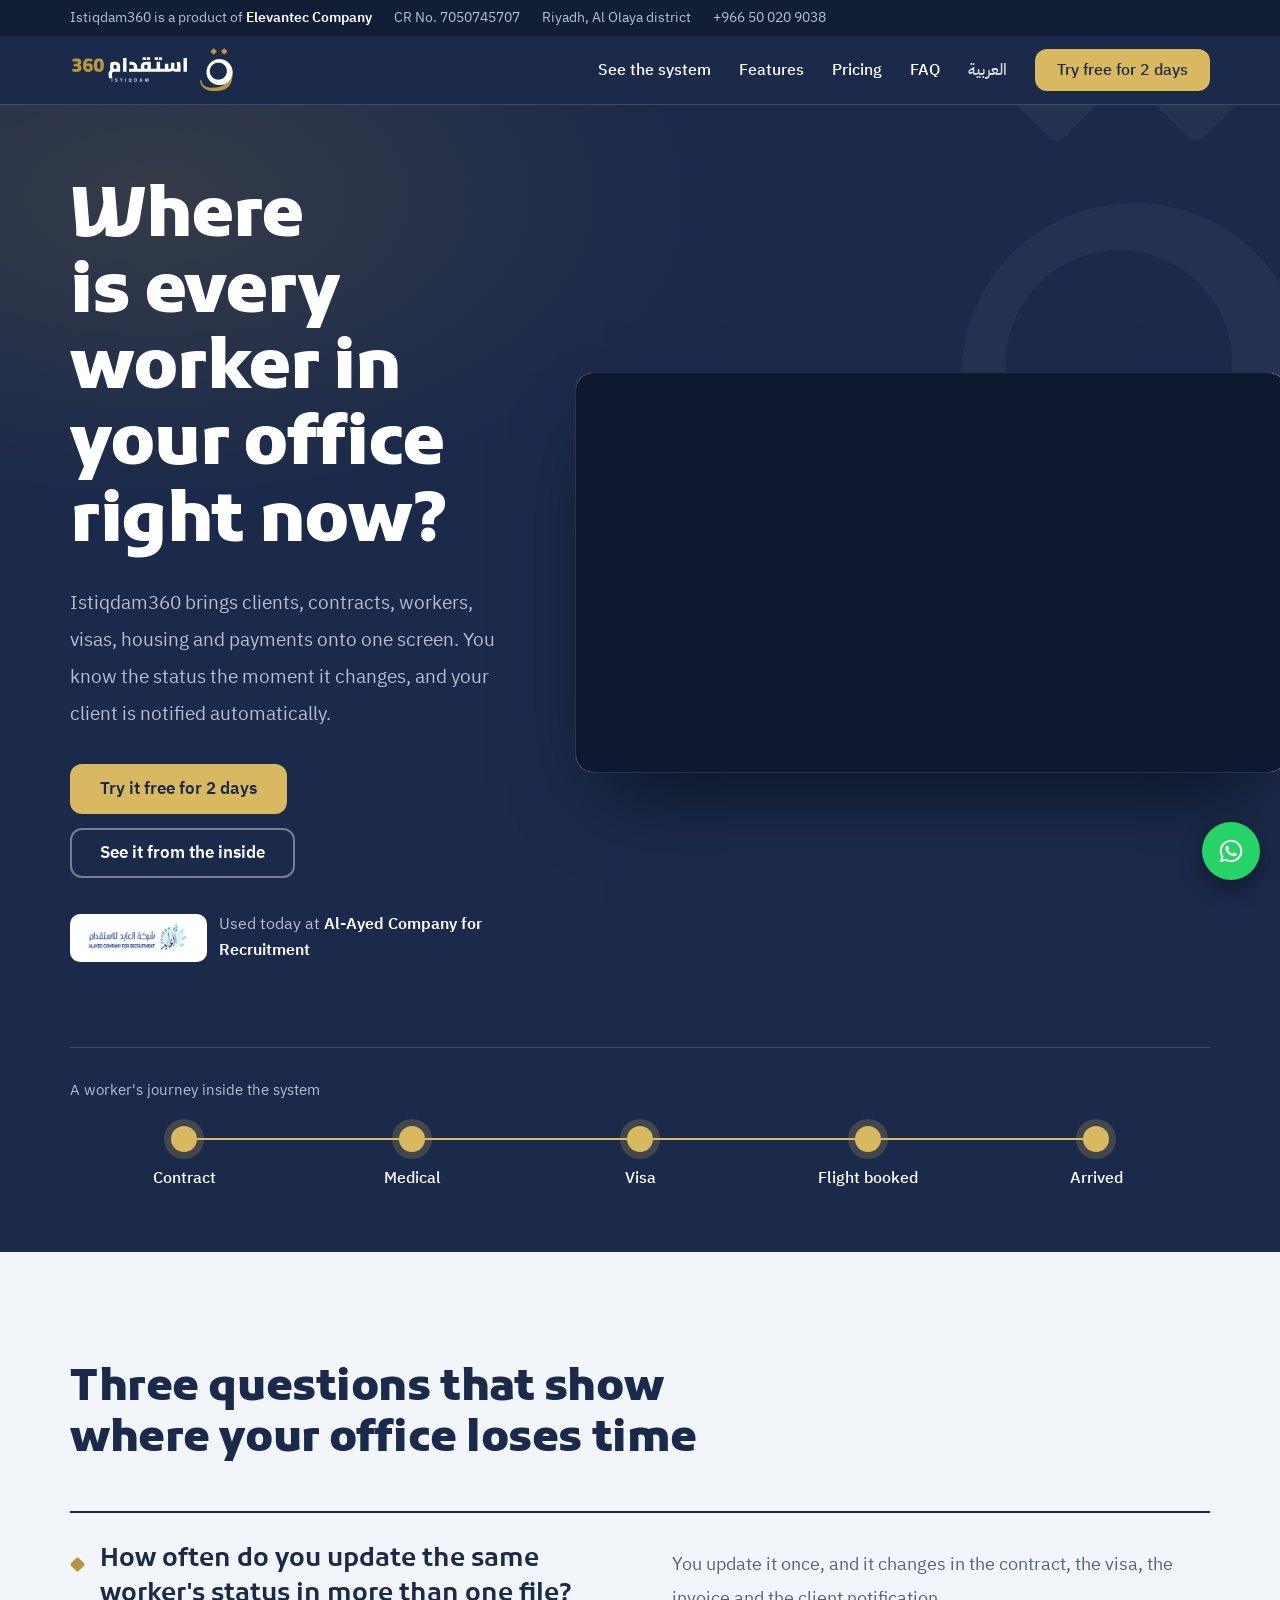
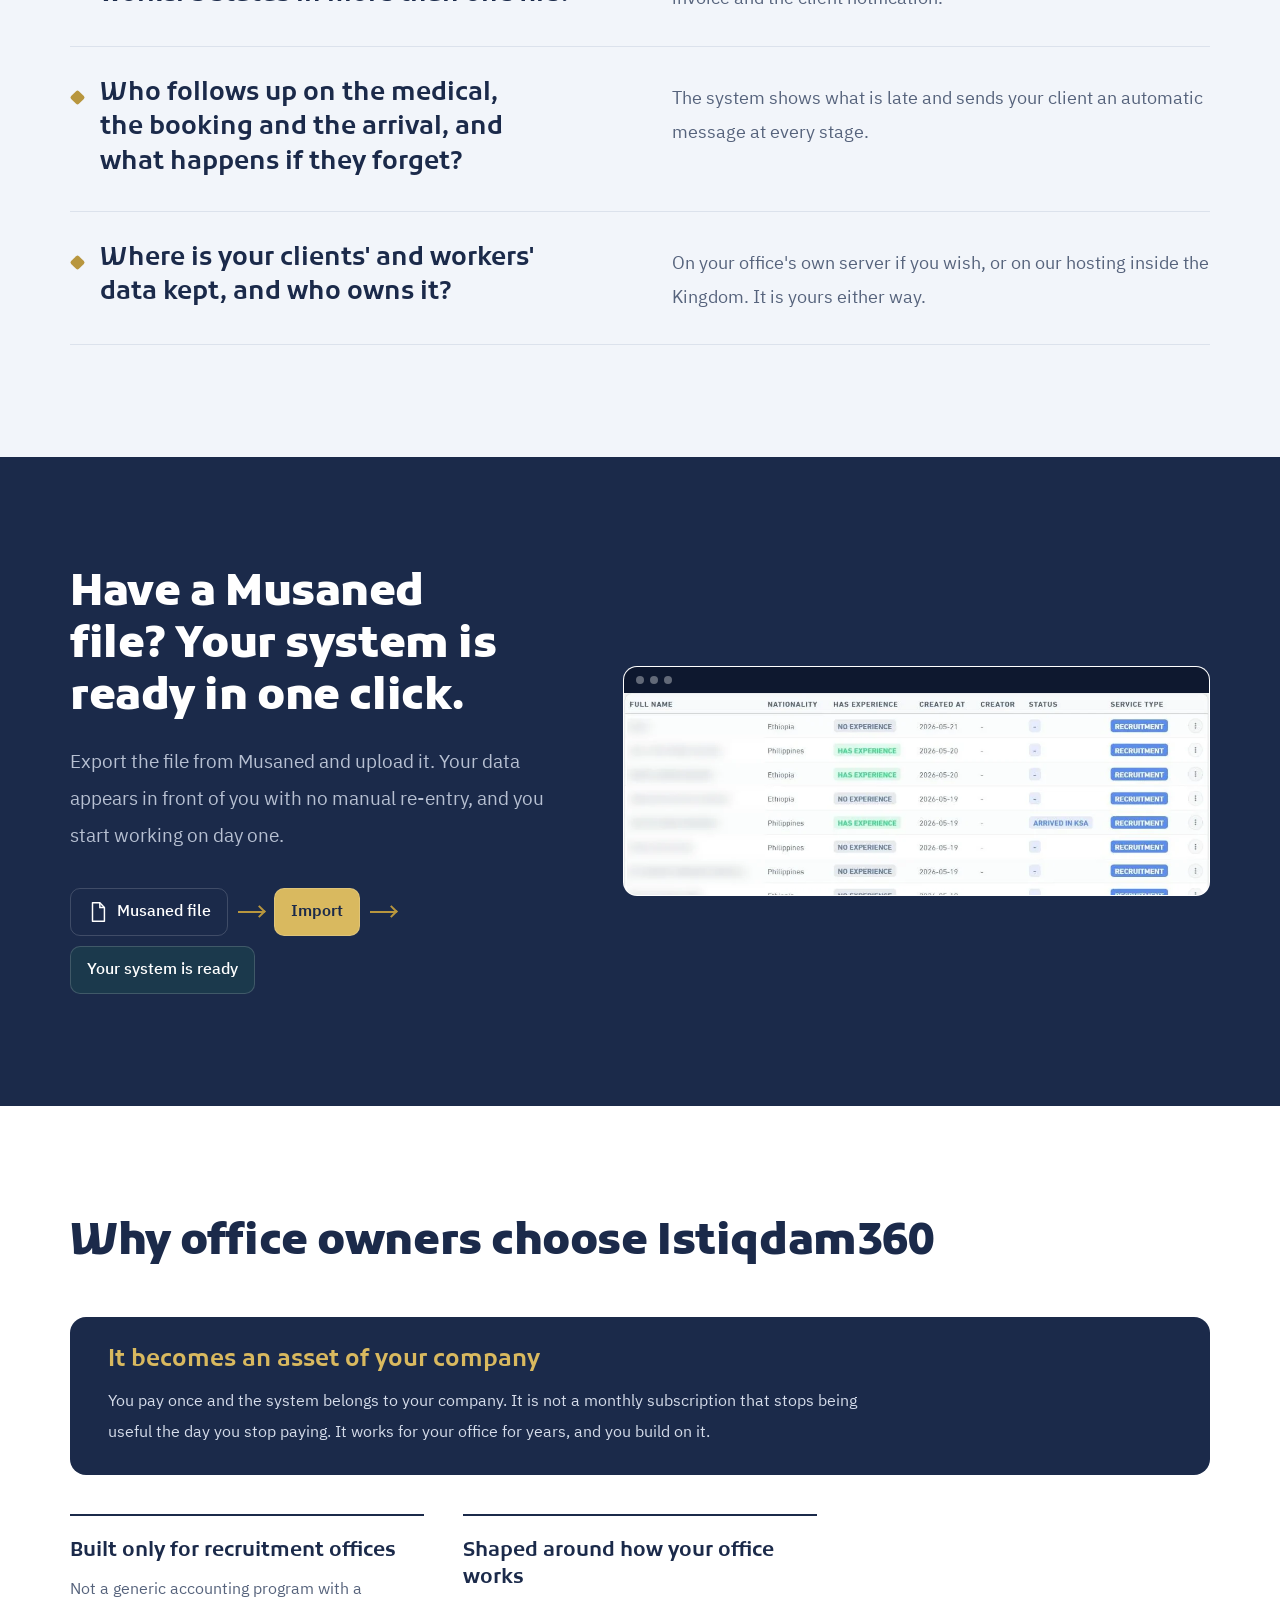
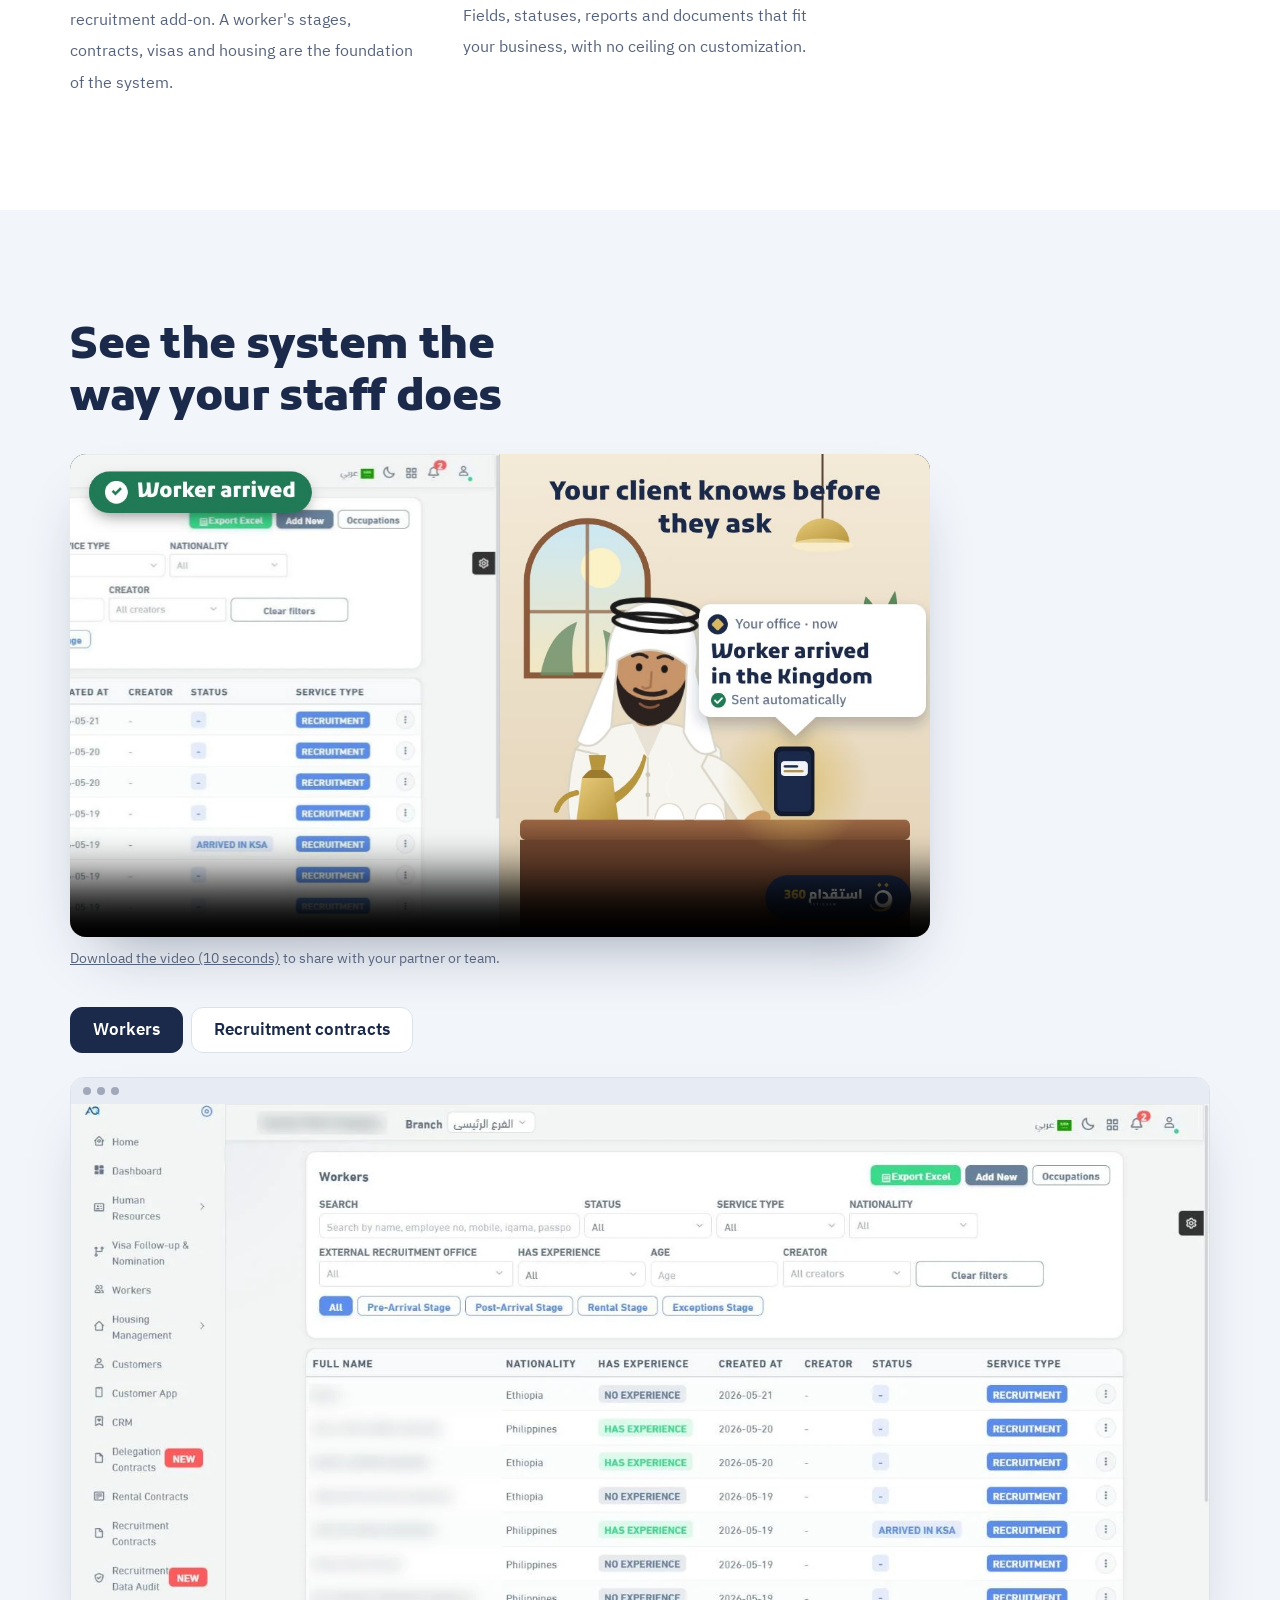
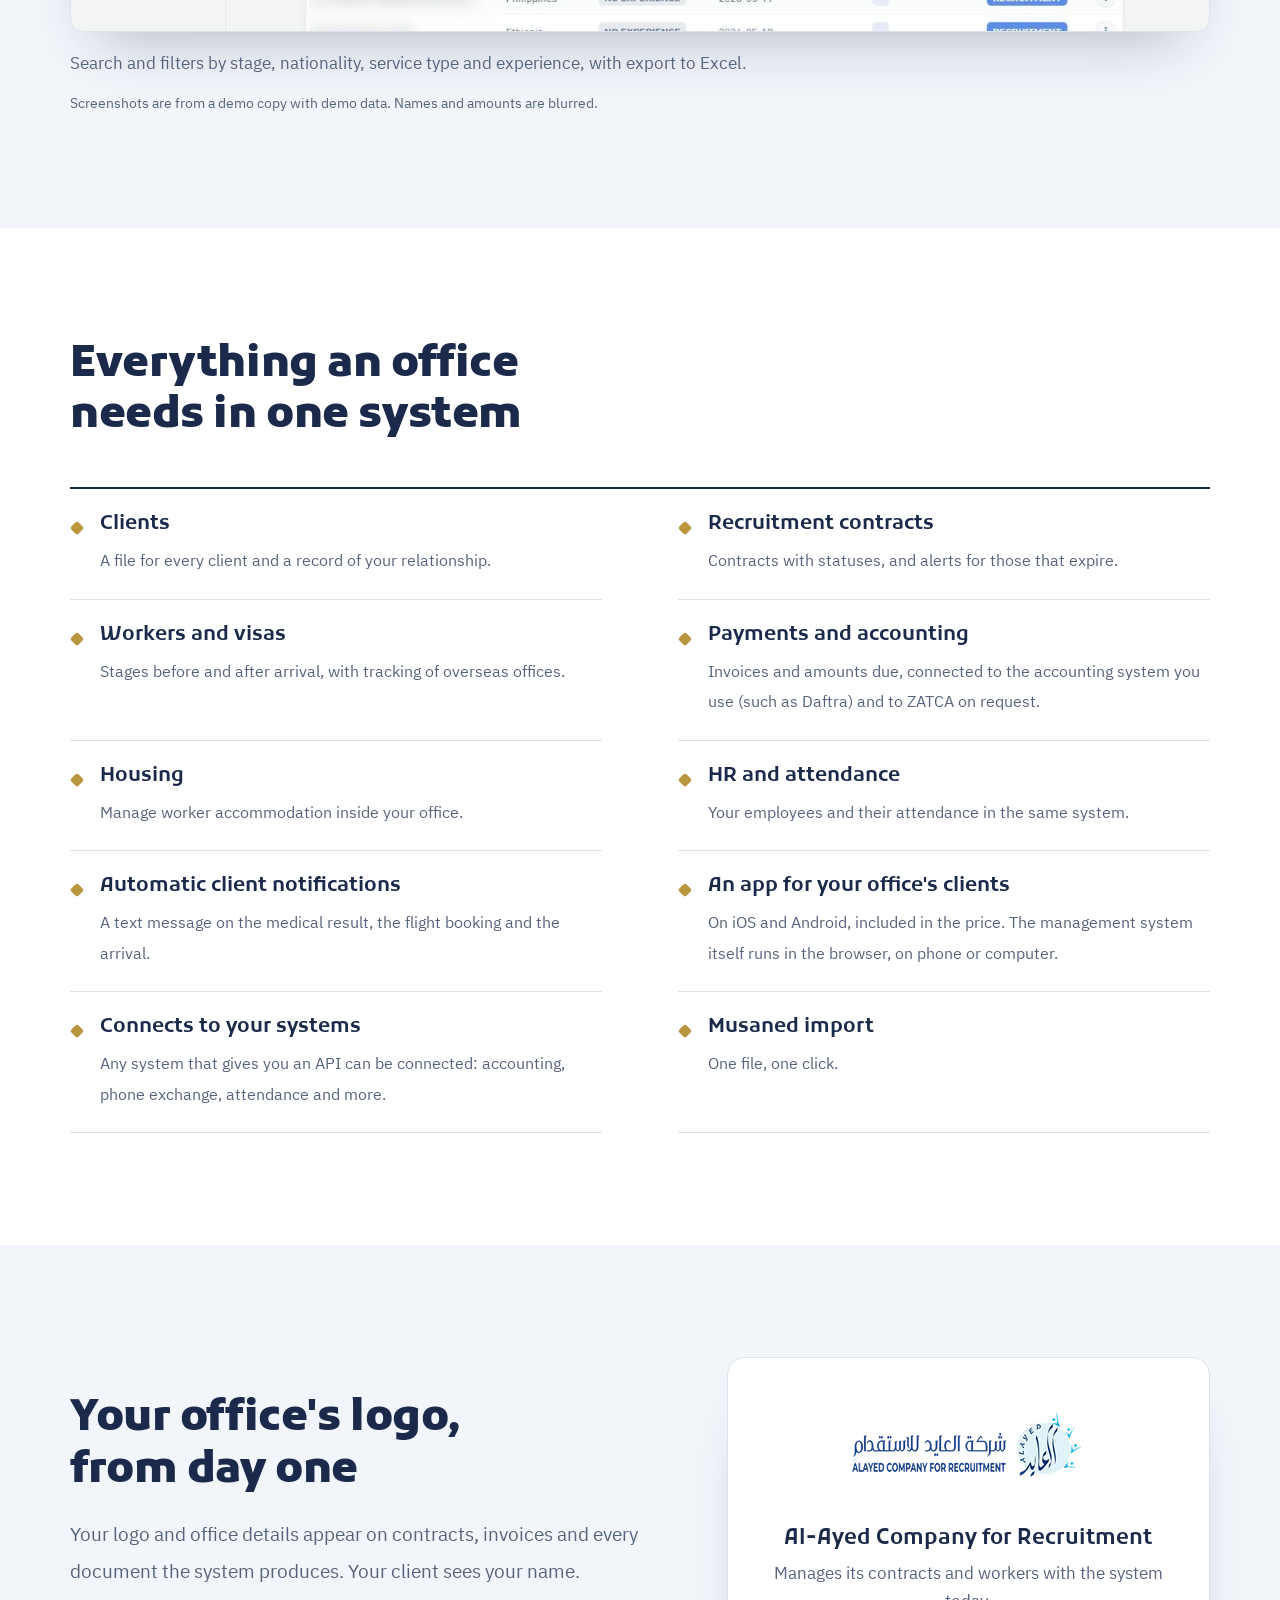
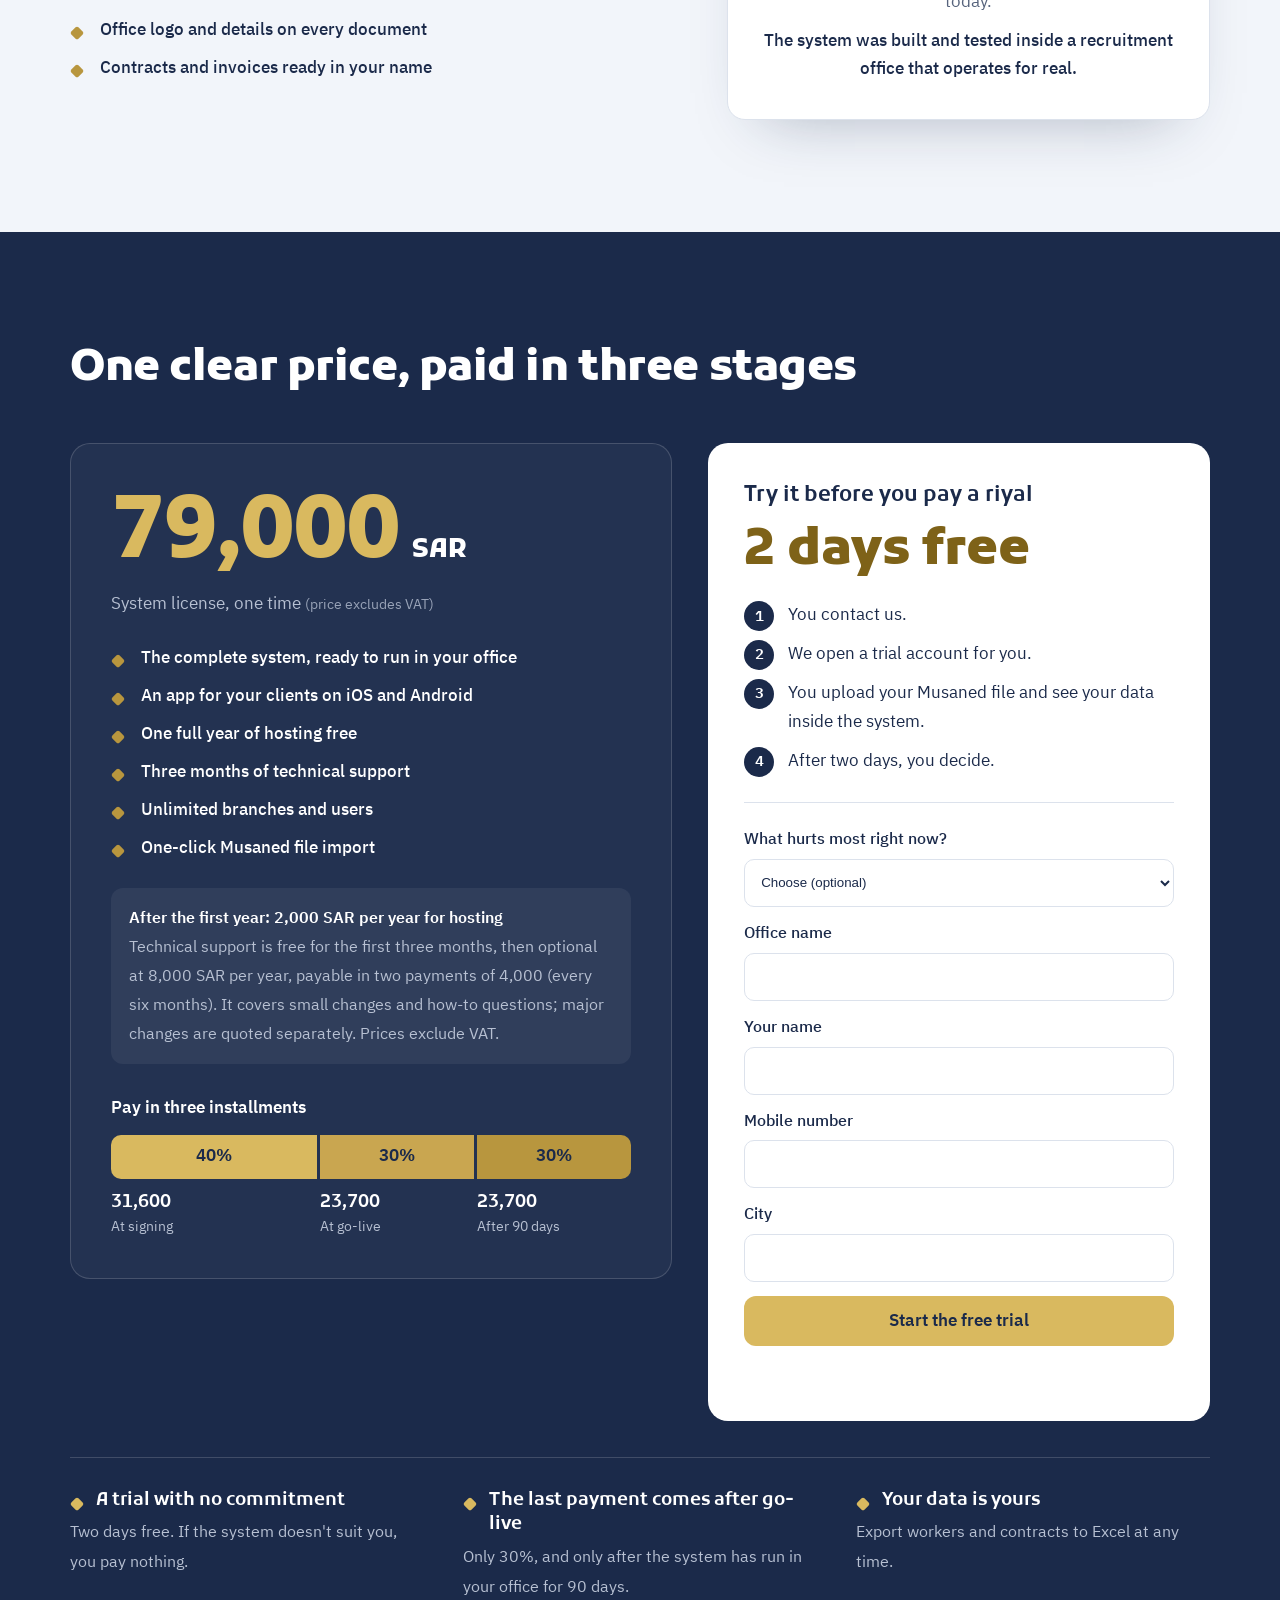
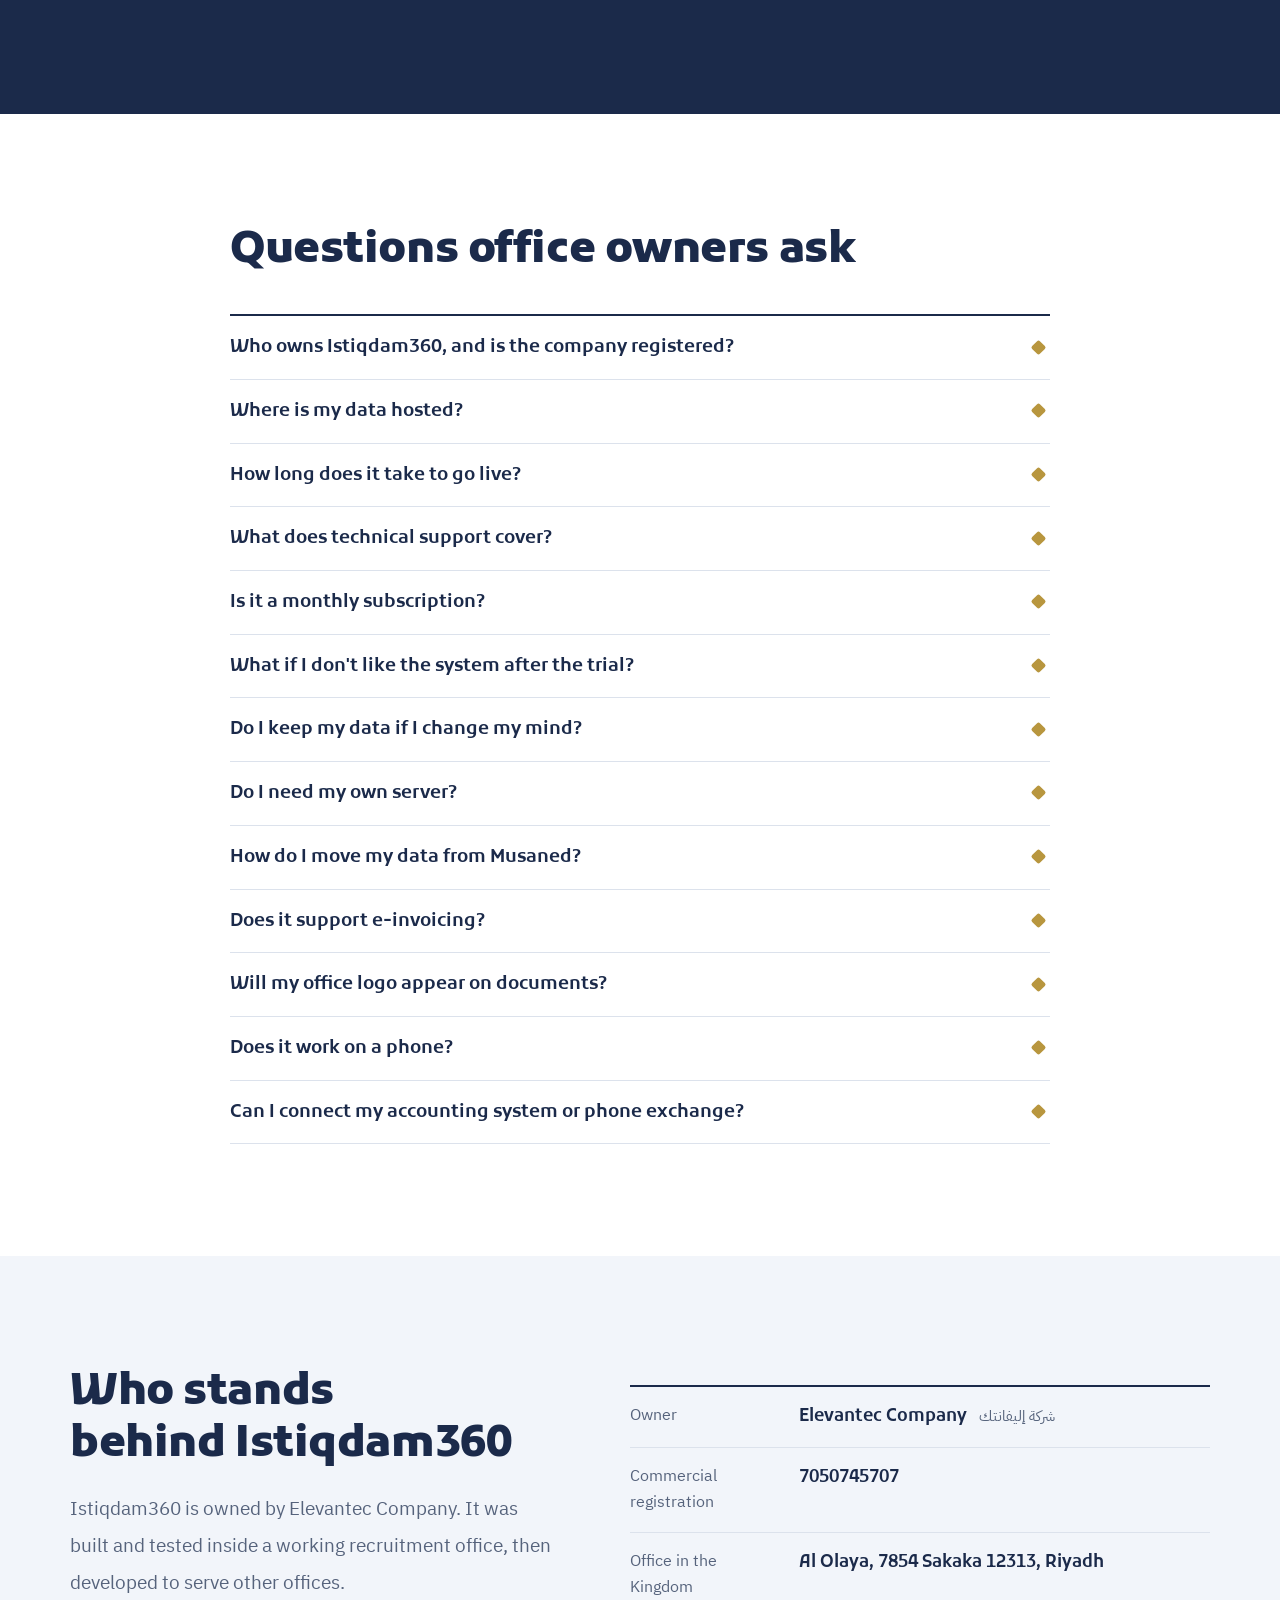
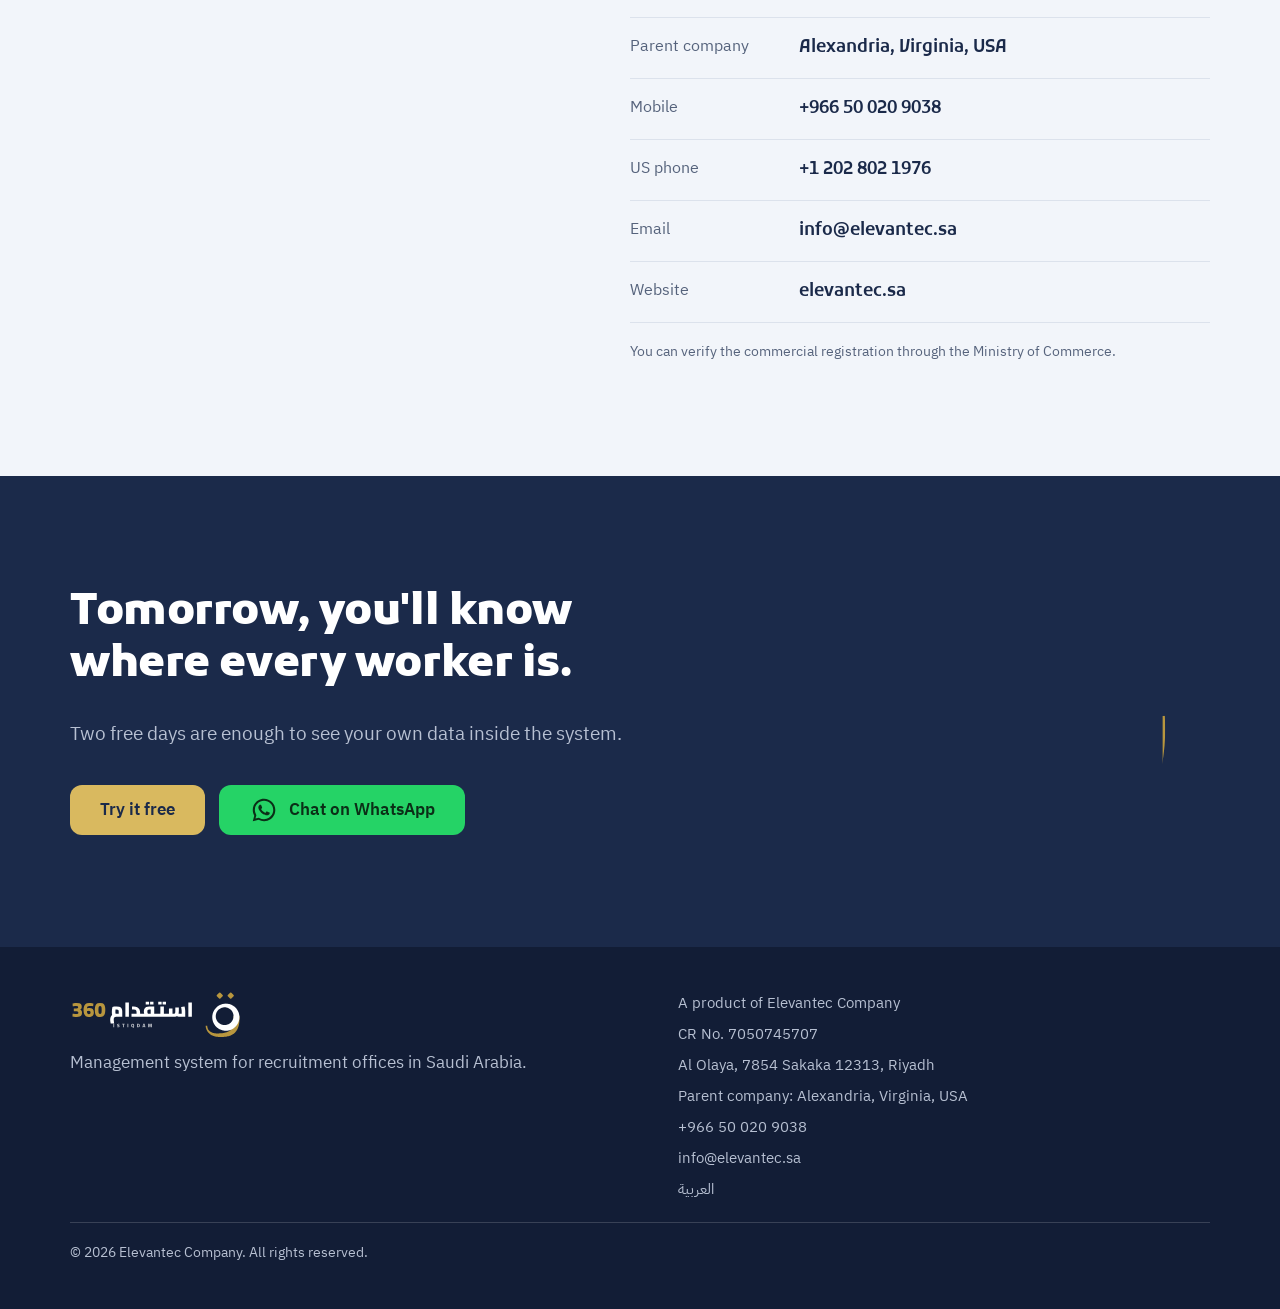
<file: en/index.html>
<!doctype html>
<html lang="en" dir="ltr">
<head>
  <meta charset="utf-8">
  <meta name="viewport" content="width=device-width, initial-scale=1">
  <title>Istiqdam360 | Management system for recruitment offices</title>
  <meta name="description" content="Where is every worker in your office right now? Istiqdam360 is built for recruitment offices in Saudi Arabia: clients, contracts, workers, visas and payments on one screen, with one-click Musaned import. Try it free for 2 days.">
  <meta name="theme-color" content="#1B2A4A">
  <link rel="canonical" href="https://istiqdam360.com/en/">
  <link rel="alternate" hreflang="ar" href="https://istiqdam360.com/">
  <link rel="alternate" hreflang="en" href="https://istiqdam360.com/en/">
  <meta property="og:type" content="website">
  <meta property="og:locale" content="en_US">
  <meta property="og:title" content="Istiqdam360 | Where is every worker in your office right now?">
  <meta property="og:description" content="Software built for recruitment offices. Import your Musaned file in one click and try it free for 2 days.">
  <meta property="og:image" content="https://istiqdam360.com/assets/img/og.png">
  <meta property="og:url" content="https://istiqdam360.com/en/">
  <meta name="twitter:card" content="summary_large_image">
  <link rel="icon" href="../favicon.svg" type="image/svg+xml">
  <link rel="preload" href="../assets/fonts/kufam-latin-800-normal.woff2" as="font" type="font/woff2" crossorigin>
  <link rel="preload" href="../assets/fonts/ibm-plex-sans-arabic-latin-400-normal.woff2" as="font" type="font/woff2" crossorigin>
  <link rel="stylesheet" href="../assets/css/styles.css">
  <link rel="stylesheet" href="../assets/css/en.css">
  <script type="application/ld+json">
  {"@context":"https://schema.org","@graph":[
    {"@type":"Organization","@id":"https://istiqdam360.com/#org","name":"Elevantec","alternateName":"شركة إليفانتك","identifier":"7050745707",
     "url":"https://elevantec.sa","email":"info@elevantec.sa","telephone":"+966500209038",
     "address":{"@type":"PostalAddress","streetAddress":"7854 Sakaka, Al Olaya","addressLocality":"Riyadh","addressCountry":"SA"},
     "parentOrganization":{"@type":"Organization","address":{"@type":"PostalAddress","addressLocality":"Alexandria","addressRegion":"VA","addressCountry":"US"}}},
    {"@type":"SoftwareApplication","name":"Istiqdam360","applicationCategory":"BusinessApplication","operatingSystem":"Web, iOS, Android","inLanguage":"en",
     "publisher":{"@id":"https://istiqdam360.com/#org"},
     "offers":{"@type":"Offer","price":"79000","priceCurrency":"SAR","priceSpecification":{"@type":"PriceSpecification","price":"79000","priceCurrency":"SAR","valueAddedTaxIncluded":false}}}
  ]}
  </script>
<link rel="stylesheet" href="../assets/css/story.css">
</head>
<body>
<a class="skip" href="#main">Skip to content</a>

<div class="legal-bar">
  <div class="wrap legal-in">
    <span>Istiqdam360 is a product of <strong>Elevantec Company</strong></span>
    <span>CR No. <bdi dir="ltr">7050745707</bdi></span>
    <span class="hide-sm">Riyadh, Al Olaya district</span>
    <span><a href="tel:+966500209038" dir="ltr">+966 50 020 9038</a></span>
  </div>
</div>

<header class="nav" id="top">
  <div class="wrap nav-in">
    <a class="brand" href="#top" aria-label="Istiqdam360"><img src="../assets/logo/lockup-dark.svg" alt="Istiqdam360" width="165" height="46"></a>
    <button class="nav-toggle" aria-label="Menu" aria-expanded="false" aria-controls="menu"><span></span><span></span></button>
    <nav class="menu" id="menu" aria-label="Main">
      <a href="#screens">See the system</a>
      <a href="#features">Features</a>
      <a href="#pricing">Pricing</a>
      <a href="#faq">FAQ</a>
      <a class="lang" href="../" hreflang="ar" lang="ar">العربية</a>
      <a class="btn btn-gold btn-sm" href="#trial">Try free for 2 days</a>
    </nav>
  </div>
</header>

<main id="main">

<!-- HERO: the question -->
<section class="hero">
  <img class="hero-ring" src="../assets/logo/mark-white-nobg.svg" alt="" aria-hidden="true">
  <div class="wrap hero-grid">
    <div class="hero-copy">
      <h1 class="hero-q">Where is every worker in your office right now?</h1>
      <p class="hero-sub">Istiqdam360 brings clients, contracts, workers, visas, housing and payments onto one screen. You know the status the moment it changes, and your client is notified automatically.</p>
      <div class="hero-cta">
        <a class="btn btn-gold" href="#trial">Try it free for 2 days</a>
        <a class="btn btn-ghost" href="#screens">See it from the inside</a>
      </div>
      <div class="proof">
        <span class="proof-logo" data-client><img src="../assets/clients/alayed.png" alt="" data-client-img><b>Al-Ayed</b></span>
        <span>Used today at <strong>Al-Ayed Company for Recruitment</strong></span>
      </div>
    </div>

    <div class="story story-en hero-shot" data-story role="img" aria-label="From adding the client, worker and contract to notifying the client that the worker arrived, in ten seconds.">
      <div class="story-stage" aria-hidden="true">
        <div class="scr">
          <img class="f1" src="../assets/story/s1-customer-en.webp" alt="">
          <img class="f2" src="../assets/story/s2-worker-en.webp" alt="">
          <img class="f3" src="../assets/story/s3-contract-en.webp" alt="">
          <img class="f4" src="../assets/story/s4-arrived-en.webp" alt="" style="object-position:100% 0">
          <div class="chips"><span class="c1"><b>1</b>Add the client</span><span class="c2"><b>2</b>Add the worker</span><span class="c3"><b>3</b>Create the contract</span><span class="c4"><b>✓</b>Worker arrived</span></div>
          <div class="prog"></div>
        </div>
        <div class="cafe">
          <svg class="cafe-svg" viewBox="0 0 640 720" xmlns="http://www.w3.org/2000/svg" role="presentation" focusable="false">
  <defs>
    <linearGradient id="wall" x1="0" y1="0" x2="0" y2="1"><stop offset="0" stop-color="#F3EAD8"/><stop offset="1" stop-color="#E2D1B4"/></linearGradient>
    <linearGradient id="sky" x1="0" y1="0" x2="0" y2="1"><stop offset="0" stop-color="#CBE8F4"/><stop offset="1" stop-color="#F4E7C2"/></linearGradient>
    <linearGradient id="wood" x1="0" y1="0" x2="0" y2="1"><stop offset="0" stop-color="#9A6644"/><stop offset="1" stop-color="#7A4E33"/></linearGradient>
    <linearGradient id="gold" x1="0" y1="0" x2="1" y2="1"><stop offset="0" stop-color="#E7CB7A"/><stop offset="1" stop-color="#B8963E"/></linearGradient>
    <radialGradient id="halo"><stop offset="0" stop-color="#D9B95F" stop-opacity=".75"/><stop offset="1" stop-color="#D9B95F" stop-opacity="0"/></radialGradient>
    <filter id="sh" x="-20%" y="-20%" width="140%" height="150%"><feDropShadow dx="0" dy="10" stdDeviation="10" flood-color="#1B2A4A" flood-opacity=".28"/></filter>
  </defs>
  <rect width="640" height="720" fill="url(#wall)"/>
  <!-- window -->
  <path d="M40 330V190a90 90 0 0 1 180 0V330Z" fill="url(#sky)" stroke="#8B5A3A" stroke-width="9"/>
  <circle cx="150" cy="170" r="30" fill="#FFF3C4" opacity=".9"/>
  <path d="M130 330V100M40 235H220" stroke="#8B5A3A" stroke-width="5" opacity=".7"/>
  <path d="M60 330c10-50 30-70 55-80-8 22-10 50-5 80ZM205 330c-10-40-30-60-52-68 6 22 6 46 2 68Z" fill="#6E8F6A" opacity=".85"/>
  <!-- lamp -->
  <path d="M480 0V96" stroke="#5B4636" stroke-width="3"/>
  <path d="M440 132a40 36 0 0 1 80 0Z" fill="url(#gold)"/>
  <ellipse cx="480" cy="136" rx="46" ry="10" fill="#FFF3C4" opacity=".55"/>
  <!-- shelf plant -->
  <rect x="520" y="330" width="100" height="9" rx="3" fill="#8B5A3A"/>
  <path d="M548 330h44l-6 -34h-32Z" fill="#B9774F"/>
  <path d="M570 296c-26-30-34-56-26-84 20 18 30 44 26 84ZM570 296c10-34 30-52 52-58-2 26-20 48-52 58ZM570 296c-6-38 2-66 18-92 8 30 2 62-18 92Z" fill="#5E8A5C"/>
  <!-- man: body -->
  <g id="man" transform="translate(-100 0)">
    <path d="M200 580L212 440Q246 402 320 398Q394 402 428 440L440 580Z" fill="#F7F5EF" stroke="#D9D4C6" stroke-width="3"/>
    <path d="M296 400L320 452L344 400Z" fill="#E7E2D5"/>
    <path d="M320 452V540" stroke="#D9D4C6" stroke-width="3"/>
    <circle cx="320" cy="478" r="3.5" fill="#CFC9B8"/><circle cx="320" cy="508" r="3.5" fill="#CFC9B8"/>
    <rect x="300" y="360" width="40" height="46" rx="14" fill="#BF8A62"/>
    <g class="head">
      <ellipse cx="320" cy="314" rx="52" ry="62" fill="#C8956B"/>
      <path d="M268 322Q270 392 320 398Q370 392 372 322Q362 358 320 360Q278 358 268 322Z" fill="#2B2220"/>
      <path d="M298 346Q320 356 342 346" stroke="#2B2220" stroke-width="7" stroke-linecap="round" fill="none"/>
      <path d="M306 366Q320 376 334 366" stroke="#8C5B3F" stroke-width="3.5" stroke-linecap="round" fill="none"/>
      <ellipse cx="301" cy="312" rx="5" ry="6" fill="#1F1A18"/><ellipse cx="339" cy="312" rx="5" ry="6" fill="#1F1A18"/>
      <path d="M290 296Q301 289 312 296M328 296Q339 289 350 296" stroke="#2B2220" stroke-width="4.5" stroke-linecap="round" fill="none"/>
      <path d="M320 318v22q-7 5-12 1" stroke="#A8744F" stroke-width="3.5" stroke-linecap="round" fill="none"/>
      <path d="M254 312Q246 222 320 212Q394 222 386 312L424 428Q398 448 374 404L372 304Q320 266 268 304L266 404Q242 448 216 428Z" fill="#FFFFFF" stroke="#DAD6CA" stroke-width="3"/>
      <ellipse cx="320" cy="226" rx="64" ry="15" fill="none" stroke="#1B1B1B" stroke-width="8"/>
      <ellipse cx="320" cy="244" rx="62" ry="13" fill="none" stroke="#1B1B1B" stroke-width="6"/>
    </g>
    <!-- resting left arm -->
    <path d="M212 440Q196 500 204 552L246 552Q246 500 246 448Z" fill="#F7F5EF" stroke="#D9D4C6" stroke-width="3"/>
    <ellipse cx="226" cy="560" rx="22" ry="13" fill="#C8956B"/>
    <!-- reaching right arm -->
    <g class="arm" style="transform-origin:425px 442px">
      <path d="M408 440Q440 462 446 552L404 556Q398 500 392 452Z" fill="#F7F5EF" stroke="#D9D4C6" stroke-width="3"/>
      <ellipse cx="428" cy="562" rx="22" ry="14" fill="#C8956B"/>
    </g>
  </g>
  <!-- table -->
  <rect x="30" y="545" width="580" height="30" rx="8" fill="url(#wood)"/>
  <rect x="30" y="575" width="580" height="145" fill="#6C442D"/>
  <!-- dallah and cups -->
  <g transform="translate(70 0)">
    <path d="M44 545l8-62h46l8 62Z" fill="url(#gold)"/>
    <path d="M52 483q22-30 46 0Z" fill="#9C7A2E"/>
    <path d="M62 449h26l-4 22H66Z" fill="#B8963E"/>
    <path d="M100 505q34-20 44-58l4 4q-6 44-46 70Z" fill="#B8963E"/>
    <path d="M44 505q-22 4-30 26" stroke="#B8963E" stroke-width="8" fill="none" stroke-linecap="round"/>
    <path d="M160 545q4-24 22-24t22 24Z" fill="#fff" stroke="#E2DACB" stroke-width="2"/>
    <path d="M220 545q4-24 22-24t22 24Z" fill="#fff" stroke="#E2DACB" stroke-width="2"/>
    <path class="steam" d="M182 508q-8-12 0-24t0-22" stroke="#fff" stroke-width="4" fill="none" stroke-linecap="round" opacity=".7"/>
  </g>
  <!-- phone -->
  <g transform="translate(-20 0)"><g class="phone" style="transform-origin:458px 538px">
    <circle class="halo" cx="458" cy="488" r="110" fill="url(#halo)"/>
    <rect x="428" y="436" width="60" height="104" rx="11" fill="#141B2E"/>
    <rect x="433" y="443" width="50" height="90" rx="7" fill="#0A1020"/>
    <g class="pscreen">
      <rect x="433" y="443" width="50" height="90" rx="7" fill="#1B2A4A"/>
      <rect x="438" y="458" width="40" height="22" rx="5" fill="#F2F5FA"/>
      <rect x="442" y="464" width="22" height="3.5" rx="2" fill="#1B2A4A"/>
      <rect x="442" y="471" width="30" height="3.5" rx="2" fill="#B8963E"/>
    </g>
  </g></g>
  <!-- callout -->
  <g class="callout" style="transform-origin:440px 392px"><g filter="url(#sh)"><path d="M314 224h302a18 18 0 0 1 18 18v132a18 18 0 0 1-18 18H470l-30 28-30-28H314a18 18 0 0 1-18-18V242a18 18 0 0 1 18-18Z" fill="#fff"/></g><circle cx="324" cy="254" r="15" fill="#1B2A4A"/><rect x="317" y="247" width="14" height="14" rx="3" fill="#D9B95F" transform="rotate(45 324 254)"/><text x="350" y="260" class="t-app">Your office · now</text><text x="314" y="304" class="t-main t-en">Worker arrived</text><text x="314" y="342" class="t-main t-en">in the Kingdom</text><g transform="translate(314 356)"><circle cx="11" cy="11" r="11" fill="#1F7A55"/><path d="M6 11.5l3.6 3.6L16.5 8" fill="none" stroke="#fff" stroke-width="2.6" stroke-linecap="round" stroke-linejoin="round"/></g><text x="344" y="373" class="t-sub">Sent automatically</text></g>
</svg>

          <p class="cap" style="direction:ltr">Your client knows before they ask</p>
        </div>
        <div class="brand-tag"><img src="../assets/logo/lockup-dark.svg" alt="" width="190" height="53"></div>
        <div class="fade"></div>
      </div>
    </div>
  </div>

  <div class="wrap">
    <div class="journey-wrap">
      <p class="journey-label">A worker's journey inside the system</p>
      <ol class="journey">
        <li style="--i:0"><span class="node"></span><span class="step">Contract</span></li>
        <li style="--i:1"><span class="node"></span><span class="step">Medical</span></li>
        <li style="--i:2"><span class="node"></span><span class="step">Visa</span></li>
        <li style="--i:3"><span class="node"></span><span class="step">Flight booked</span></li>
        <li style="--i:4"><span class="node"></span><span class="step">Arrived</span></li>
      </ol>
    </div>
  </div>
</section>

<!-- THREE QUESTIONS -->
<section class="sec sec-paper">
  <div class="wrap">
    <h2 class="h2">Three questions that show where your office loses time</h2>
    <ul class="qa">
      <li>
        <p class="q">How often do you update the same worker's status in more than one file?</p>
        <p class="a">You update it once, and it changes in the contract, the visa, the invoice and the client notification.</p>
      </li>
      <li>
        <p class="q">Who follows up on the medical, the booking and the arrival, and what happens if they forget?</p>
        <p class="a">The system shows what is late and sends your client an automatic message at every stage.</p>
      </li>
      <li>
        <p class="q">Where is your clients' and workers' data kept, and who owns it?</p>
        <p class="a">On your office's own server if you wish, or on our hosting inside the Kingdom. It is yours either way.</p>
      </li>
    </ul>
  </div>
</section>

<!-- MUSANED IMPORT -->
<section class="sec sec-navy" id="musaned">
  <div class="wrap import">
    <div class="import-copy">
      <h2 class="h2 on-dark">Have a Musaned file? Your system is ready in one click.</h2>
      <p class="lead on-dark">Export the file from Musaned and upload it. Your data appears in front of you with no manual re-entry, and you start working on day one.</p>
      <div class="flow" aria-hidden="true">
        <span class="file"><svg viewBox="0 0 24 24" width="22" height="22"><path d="M6 2h8l5 5v15H6z" fill="none" stroke="currentColor" stroke-width="1.6" stroke-linejoin="round"/><path d="M14 2v5h5" fill="none" stroke="currentColor" stroke-width="1.6"/></svg>Musaned file</span>
        <span class="arrow"></span>
        <span class="press">Import</span>
        <span class="arrow"></span>
        <span class="done">Your system is ready</span>
      </div>
    </div>
    <figure class="import-shot">
      <div class="frame frame-dark">
        <div class="frame-bar"><i></i><i></i><i></i></div>
        <img src="../assets/img/en-workers-table.webp" alt="The workers list after import, with nationality, status and service type" loading="lazy" width="1130" height="390">
      </div>
    </figure>
  </div>
</section>

<!-- WHY US -->
<section class="sec sec-white">
  <div class="wrap">
    <h2 class="h2">Why office owners choose Istiqdam360</h2>
    <div class="pillars">
      <article class="pillar-asset">
        <h3>It becomes an asset of your company</h3>
        <p>You pay once and the system belongs to your company. It is not a monthly subscription that stops being useful the day you stop paying. It works for your office for years, and you build on it.</p>
      </article>
      <article>
        <h3>Built only for recruitment offices</h3>
        <p>Not a generic accounting program with a recruitment add-on. A worker's stages, contracts, visas and housing are the foundation of the system.</p>
      </article>
      <article>
        <h3>Shaped around how your office works</h3>
        <p>Fields, statuses, reports and documents that fit your business, with no ceiling on customization.</p>
      </article>
    </div>
  </div>
</section>

<!-- SCREENS -->
<section class="sec sec-paper" id="screens">
  <div class="wrap">
    <h2 class="h2">See the system the way your staff does</h2>
    <div class="vid">
      <video controls preload="none" playsinline poster="../assets/story/poster-en.jpg" width="1280" height="720">
        <source src="../assets/story/istiqdam360-hook-en.mp4" type="video/mp4">
      </video>
      <p class="note"><a href="../assets/story/istiqdam360-hook-en.mp4" download>Download the video (10 seconds)</a> to share with your partner or team.</p>
    </div>
    <div class="tabs" role="tablist" aria-label="System screens">
      <button role="tab" aria-selected="true" aria-controls="p-work" id="t-work">Workers</button>
      <button role="tab" aria-selected="false" aria-controls="p-ctr" id="t-ctr" tabindex="-1">Recruitment contracts</button>
    </div>
    <div class="panels">
      <figure class="panel" role="tabpanel" id="p-work" aria-labelledby="t-work">
        <div class="frame frame-light"><div class="frame-bar"><i></i><i></i><i></i></div>
        <img src="../assets/img/en-workers.webp" alt="Workers screen" loading="lazy" width="1568" height="726"></div>
        <figcaption>Search and filters by stage, nationality, service type and experience, with export to Excel.</figcaption>
      </figure>
      <figure class="panel" role="tabpanel" id="p-ctr" aria-labelledby="t-ctr" hidden>
        <div class="frame frame-light"><div class="frame-bar"><i></i><i></i><i></i></div>
        <img src="../assets/img/en-contracts.webp" alt="Recruitment contracts screen" loading="lazy" width="1568" height="726"></div>
        <figcaption>Every contract with its status, amount and days remaining, plus an instant alert for expired contracts.</figcaption>
      </figure>
    </div>
    <p class="note">Screenshots are from a demo copy with demo data. Names and amounts are blurred.</p>
  </div>
</section>

<!-- FEATURES -->
<section class="sec sec-white" id="features">
  <div class="wrap">
    <h2 class="h2">Everything an office needs in one system</h2>
    <ul class="feat">
      <li><h3>Clients</h3><p>A file for every client and a record of your relationship.</p></li>
      <li><h3>Recruitment contracts</h3><p>Contracts with statuses, and alerts for those that expire.</p></li>
      <li><h3>Workers and visas</h3><p>Stages before and after arrival, with tracking of overseas offices.</p></li>
      <li><h3>Payments and accounting</h3><p>Invoices and amounts due, connected to the accounting system you use (such as Daftra) and to ZATCA on request.</p></li>
      <li><h3>Housing</h3><p>Manage worker accommodation inside your office.</p></li>
      <li><h3>HR and attendance</h3><p>Your employees and their attendance in the same system.</p></li>
      <li><h3>Automatic client notifications</h3><p>A text message on the medical result, the flight booking and the arrival.</p></li>
      <li><h3>An app for your office's clients</h3><p>On iOS and Android, included in the price. The management system itself runs in the browser, on phone or computer.</p></li>
      <li><h3>Connects to your systems</h3><p>Any system that gives you an API can be connected: accounting, phone exchange, attendance and more.</p></li>
      <li><h3>Musaned import</h3><p>One file, one click.</p></li>
    </ul>
  </div>
</section>

<!-- WHITE LABEL + CLIENT -->
<section class="sec sec-paper">
  <div class="wrap brand-sec">
    <div>
      <h2 class="h2">Your office's logo, from day one</h2>
      <p class="lead">Your logo and office details appear on contracts, invoices and every document the system produces. Your client sees your name.</p>
      <ul class="ticks">
        <li>Office logo and details on every document</li>
        <li>Contracts and invoices ready in your name</li>
      </ul>
    </div>
    <aside class="client">
      <div class="client-logo" data-client><img src="../assets/clients/alayed.png" alt="Al-Ayed Company for Recruitment logo" data-client-img><b>Al-Ayed</b></div>
      <p class="client-name">Al-Ayed Company for Recruitment</p>
      <p class="client-line">Manages its contracts and workers with the system today.</p>
      <p class="client-line client-note">The system was built and tested inside a recruitment office that operates for real.</p>
    </aside>
  </div>
</section>

<!-- PRICING -->
<section class="sec sec-navy" id="pricing">
  <div class="wrap">
    <h2 class="h2 on-dark">One clear price, paid in three stages</h2>
    <div class="price-grid">
      <div class="price">
        <p class="price-tag"><span class="num">79,000</span> <span class="cur">SAR</span></p>
        <p class="price-sub">System license, one time <span class="vat">(price excludes VAT)</span></p>
        <ul class="ticks ticks-dark">
          <li>The complete system, ready to run in your office</li>
          <li>An app for your clients on iOS and Android</li>
          <li>One full year of hosting free</li>
          <li>Three months of technical support</li>
          <li>Unlimited branches and users</li>
          <li>One-click Musaned file import</li>
        </ul>
        <p class="renew"><strong>After the first year: 2,000 SAR per year for hosting</strong><br>Technical support is free for the first three months, then optional at 8,000 SAR per year, payable in two payments of 4,000 (every six months). It covers small changes and how-to questions; major changes are quoted separately. Prices exclude VAT.</p>

        <div class="split" aria-label="Payment schedule">
          <p class="split-title">Pay in three installments</p>
          <div class="bar"><span style="flex:40">40%</span><span style="flex:30">30%</span><span style="flex:30">30%</span></div>
          <ol class="pay">
            <li><b>31,600</b><span>At signing</span></li>
            <li><b>23,700</b><span>At go-live</span></li>
            <li><b>23,700</b><span>After 90 days</span></li>
          </ol>
        </div>
      </div>

      <div class="trialbox" id="trial">
        <h3 class="trial-h">Try it before you pay a riyal</h3>
        <p class="trial-big">2 days free</p>
        <ol class="steps">
          <li>You contact us.</li>
          <li>We open a trial account for you.</li>
          <li>You upload your Musaned file and see your data inside the system.</li>
          <li>After two days, you decide.</li>
        </ol>

        <form class="lead-form" id="leadForm" novalidate>
          <label>What hurts most right now?
            <select name="pain">
              <option value="">Choose (optional)</option>
              <option>Tracking worker statuses</option>
              <option>Expiring contracts and alerts</option>
              <option>Accounting and outstanding amounts</option>
              <option>Moving my data out of Musaned</option>
              <option>Something else</option>
            </select>
          </label>
          <label>Office name<input name="office" autocomplete="organization" required></label>
          <label>Your name<input name="name" autocomplete="name" required></label>
          <label>Mobile number<input name="phone" type="tel" inputmode="tel" autocomplete="tel" dir="ltr" required></label>
          <label>City<input name="city" autocomplete="address-level2"></label>
          <button class="btn btn-gold btn-block" type="submit">Start the free trial</button>
          <p class="form-msg" id="formMsg" role="status"></p>
        </form>
      </div>
    </div>

    <ul class="assure">
      <li><h3>A trial with no commitment</h3><p>Two days free. If the system doesn't suit you, you pay nothing.</p></li>
      <li><h3>The last payment comes after go-live</h3><p>Only 30%, and only after the system has run in your office for 90 days.</p></li>
      <li><h3>Your data is yours</h3><p>Export workers and contracts to Excel at any time.</p></li>
    </ul>
  </div>
</section>

<!-- FAQ -->
<section class="sec sec-white" id="faq">
  <div class="wrap faq-wrap">
    <h2 class="h2">Questions office owners ask</h2>
    <div class="faq">
      <details><summary>Who owns Istiqdam360, and is the company registered?</summary><p>It is owned by Elevantec Company, commercial registration 7050745707, with an office in Riyadh and a parent company in Alexandria, Virginia, USA. You can verify the registration through the Ministry of Commerce.</p></details>
      <details><summary>Where is my data hosted?</summary><p>On servers inside the Kingdom of Saudi Arabia, in line with the Personal Data Protection Law. If you prefer, we install the system on your own office's server. Either way, the data is yours.</p></details>
      <details><summary>How long does it take to go live?</summary><p>14 to 21 days until the system is working in your office. It starts with uploading your Musaned file and reviewing your data with us.</p></details>
      <details><summary>What does technical support cover?</summary><p>Small changes to the system and answers to your how-to questions. Major changes are quoted separately. It is free for the first three months, then optional at 8,000 SAR per year, which you can pay in two payments of 4,000 SAR.</p></details>
      <details><summary>Is it a monthly subscription?</summary><p>No. You pay for the system once and it becomes an asset of your company. After the first year you pay 2,000 SAR per year for hosting, and technical support is optional at 8,000 SAR per year after the first three free months.</p></details>
      <details><summary>What if I don't like the system after the trial?</summary><p>You pay nothing. The trial is free and carries no commitment.</p></details>
      <details><summary>Do I keep my data if I change my mind?</summary><p>Yes. You can export workers and contracts to Excel at any time. Your data is yours.</p></details>
      <details><summary>Do I need my own server?</summary><p>No. The first year of hosting is free with us. If you prefer your data to stay on your office's server, we install the system there.</p></details>
      <details><summary>How do I move my data from Musaned?</summary><p>Export the file from Musaned and upload it. The system imports it in one click.</p></details>
      <details><summary>Does it support e-invoicing?</summary><p>We connect the system to ZATCA if you want that.</p></details>
      <details><summary>Will my office logo appear on documents?</summary><p>Yes. Your logo and office details appear on contracts, invoices and every document.</p></details>
      <details><summary>Does it work on a phone?</summary><p>The management system runs in the browser, so you can open it on a phone or a computer. Your office's clients get an iOS and Android app, included in the price.</p></details>
      <details><summary>Can I connect my accounting system or phone exchange?</summary><p>Yes. We connect the system to anything that gives you an API, whether accounting, phone exchange, attendance or anything else.</p></details>
    </div>
  </div>
</section>

<!-- COMPANY -->
<section class="sec sec-paper" id="company">
  <div class="wrap company">
    <div>
      <h2 class="h2">Who stands behind Istiqdam360</h2>
      <p class="lead">Istiqdam360 is owned by Elevantec Company. It was built and tested inside a working recruitment office, then developed to serve other offices.</p>
    </div>
    <div>
      <dl class="facts">
        <div><dt>Owner</dt><dd>Elevantec Company <span class="en" dir="ltr">شركة إليفانتك</span></dd></div>
        <div><dt>Commercial registration</dt><dd><bdi dir="ltr">7050745707</bdi></dd></div>
        <div><dt>Office in the Kingdom</dt><dd>Al Olaya, 7854 Sakaka 12313, Riyadh</dd></div>
        <div><dt>Parent company</dt><dd>Alexandria, Virginia, USA</dd></div>
        <div><dt>Mobile</dt><dd><a href="tel:+966500209038" dir="ltr">+966 50 020 9038</a></dd></div>
        <div><dt>US phone</dt><dd><a href="tel:+12028021976" dir="ltr">+1 202 802 1976</a></dd></div>
        <div><dt>Email</dt><dd><a href="mailto:info@elevantec.sa" dir="ltr">info@elevantec.sa</a></dd></div>
        <div><dt>Website</dt><dd><a href="https://elevantec.sa" dir="ltr" rel="noopener">elevantec.sa</a></dd></div>
      </dl>
      <p class="note">You can verify the commercial registration through the Ministry of Commerce.</p>
    </div>
  </div>
</section>

<!-- FINAL CTA -->
<section class="sec sec-navy final">
  <img class="final-mark" data-src="../assets/logo/mark-animated-dark.svg" alt="" aria-hidden="true" width="300" height="300">
  <div class="wrap final-in">
    <h2 class="h2 on-dark">Tomorrow, you'll know where every worker is.</h2>
    <p class="lead on-dark">Two free days are enough to see your own data inside the system.</p>
    <div class="final-btns"><a class="btn btn-gold" href="#trial">Try it free</a><a class="btn btn-wa" href="https://wa.me/966500209038?text=Hello%2C%20I%27d%20like%20to%20try%20Istiqdam360" rel="noopener" target="_blank"><svg viewBox="0 0 32 32" width="30" height="30" aria-hidden="true" focusable="false"><path fill="#fff" d="M16.04 4C9.4 4 4.02 9.37 4.02 16c0 2.12.55 4.18 1.6 6L4 28l6.18-1.6A11.98 11.98 0 0 0 16.04 28C22.67 28 28.06 22.63 28.06 16S22.67 4 16.04 4Zm0 21.8c-1.8 0-3.56-.49-5.1-1.4l-.37-.22-3.67.95.98-3.58-.24-.38A9.78 9.78 0 0 1 6.23 16c0-5.4 4.4-9.8 9.81-9.8 5.4 0 9.8 4.4 9.8 9.8 0 5.4-4.4 9.8-9.8 9.8Zm5.38-7.35c-.3-.15-1.75-.86-2.02-.96-.27-.1-.47-.15-.67.15-.2.3-.77.96-.94 1.16-.17.2-.35.22-.65.07-.3-.15-1.25-.46-2.38-1.47a8.9 8.9 0 0 1-1.65-2.05c-.17-.3-.02-.46.13-.6.13-.14.3-.35.45-.52.15-.17.2-.3.3-.5.1-.2.05-.37-.02-.52-.08-.15-.67-1.62-.92-2.22-.24-.58-.49-.5-.67-.5h-.57c-.2 0-.52.07-.8.37-.27.3-1.04 1.02-1.04 2.48 0 1.46 1.07 2.88 1.22 3.08.15.2 2.1 3.2 5.08 4.49.71.3 1.26.49 1.7.63.71.23 1.36.2 1.88.12.57-.09 1.75-.72 2-1.41.25-.7.25-1.29.17-1.41-.07-.13-.27-.2-.57-.35Z"/></svg><span>Chat on WhatsApp</span></a></div>
  </div>
</section>

</main>

<footer class="foot">
  <div class="wrap foot-in">
    <div class="foot-brand">
      <img src="../assets/logo/lockup-dark.svg" alt="Istiqdam360" width="160" height="45">
      <p>Management system for recruitment offices in Saudi Arabia.</p>
    </div>
    <ul class="foot-facts">
      <li>A product of Elevantec Company</li>
      <li>CR No. <bdi dir="ltr">7050745707</bdi></li>
      <li>Al Olaya, 7854 Sakaka 12313, Riyadh</li>
      <li>Parent company: Alexandria, Virginia, USA</li>
      <li><a href="tel:+966500209038" dir="ltr">+966 50 020 9038</a></li>
      <li><a href="mailto:info@elevantec.sa" dir="ltr">info@elevantec.sa</a></li>
      <li><a href="../" hreflang="ar" lang="ar">العربية</a></li>
    </ul>
    <p class="copy">© 2026 Elevantec Company. All rights reserved.</p>
  </div>
</footer>

<a class="wa-float" href="https://wa.me/966500209038?text=Hello%2C%20I%27d%20like%20to%20try%20Istiqdam360" rel="noopener" target="_blank" aria-label="Chat with us on WhatsApp"><svg viewBox="0 0 32 32" width="30" height="30" aria-hidden="true" focusable="false"><path fill="#fff" d="M16.04 4C9.4 4 4.02 9.37 4.02 16c0 2.12.55 4.18 1.6 6L4 28l6.18-1.6A11.98 11.98 0 0 0 16.04 28C22.67 28 28.06 22.63 28.06 16S22.67 4 16.04 4Zm0 21.8c-1.8 0-3.56-.49-5.1-1.4l-.37-.22-3.67.95.98-3.58-.24-.38A9.78 9.78 0 0 1 6.23 16c0-5.4 4.4-9.8 9.81-9.8 5.4 0 9.8 4.4 9.8 9.8 0 5.4-4.4 9.8-9.8 9.8Zm5.38-7.35c-.3-.15-1.75-.86-2.02-.96-.27-.1-.47-.15-.67.15-.2.3-.77.96-.94 1.16-.17.2-.35.22-.65.07-.3-.15-1.25-.46-2.38-1.47a8.9 8.9 0 0 1-1.65-2.05c-.17-.3-.02-.46.13-.6.13-.14.3-.35.45-.52.15-.17.2-.3.3-.5.1-.2.05-.37-.02-.52-.08-.15-.67-1.62-.92-2.22-.24-.58-.49-.5-.67-.5h-.57c-.2 0-.52.07-.8.37-.27.3-1.04 1.02-1.04 2.48 0 1.46 1.07 2.88 1.22 3.08.15.2 2.1 3.2 5.08 4.49.71.3 1.26.49 1.7.63.71.23 1.36.2 1.88.12.57-.09 1.75-.72 2-1.41.25-.7.25-1.29.17-1.41-.07-.13-.27-.2-.57-.35Z"/></svg></a>

<div class="sticky-cta"><a class="btn btn-gold btn-block" href="#trial">Try free for 2 days</a></div>

<script>window.ISTIQDAM_LANG = 'en';</script>
<script src="../assets/js/main.js"></script>
</body>
</html>
</file>
<file: assets/css/styles.css>
@font-face{font-family:"Kufam";font-style:normal;font-weight:600;font-display:swap;src:url("../fonts/kufam-arabic-600-normal.woff2") format("woff2");unicode-range:U+0600-06FF,U+0750-077F,U+0870-088E,U+0890-0891,U+0898-08E1,U+08E3-08FF,U+200C-200E,U+2010-2011,U+204F,U+2E41,U+FB50-FDFF,U+FE70-FE74,U+FE76-FEFC}
@font-face{font-family:"Kufam";font-style:normal;font-weight:600;font-display:swap;src:url("../fonts/kufam-latin-600-normal.woff2") format("woff2");unicode-range:U+0000-00FF,U+0131,U+0152-0153,U+02BB-02BC,U+02C6,U+02DA,U+02DC,U+2000-206F,U+2074,U+20AC,U+2122,U+2191,U+2193,U+2212,U+2215,U+FEFF,U+FFFD}
@font-face{font-family:"Kufam";font-style:normal;font-weight:800;font-display:swap;src:url("../fonts/kufam-arabic-800-normal.woff2") format("woff2");unicode-range:U+0600-06FF,U+0750-077F,U+0870-088E,U+0890-0891,U+0898-08E1,U+08E3-08FF,U+200C-200E,U+2010-2011,U+204F,U+2E41,U+FB50-FDFF,U+FE70-FE74,U+FE76-FEFC}
@font-face{font-family:"Kufam";font-style:normal;font-weight:800;font-display:swap;src:url("../fonts/kufam-latin-800-normal.woff2") format("woff2");unicode-range:U+0000-00FF,U+0131,U+0152-0153,U+02BB-02BC,U+02C6,U+02DA,U+02DC,U+2000-206F,U+2074,U+20AC,U+2122,U+2191,U+2193,U+2212,U+2215,U+FEFF,U+FFFD}
@font-face{font-family:"IBM Plex Sans Arabic";font-style:normal;font-weight:400;font-display:swap;src:url("../fonts/ibm-plex-sans-arabic-arabic-400-normal.woff2") format("woff2");unicode-range:U+0600-06FF,U+0750-077F,U+0870-088E,U+0890-0891,U+0898-08E1,U+08E3-08FF,U+200C-200E,U+2010-2011,U+204F,U+2E41,U+FB50-FDFF,U+FE70-FE74,U+FE76-FEFC}
@font-face{font-family:"IBM Plex Sans Arabic";font-style:normal;font-weight:400;font-display:swap;src:url("../fonts/ibm-plex-sans-arabic-latin-400-normal.woff2") format("woff2");unicode-range:U+0000-00FF,U+0131,U+0152-0153,U+02BB-02BC,U+02C6,U+02DA,U+02DC,U+2000-206F,U+2074,U+20AC,U+2122,U+2191,U+2193,U+2212,U+2215,U+FEFF,U+FFFD}
@font-face{font-family:"IBM Plex Sans Arabic";font-style:normal;font-weight:500;font-display:swap;src:url("../fonts/ibm-plex-sans-arabic-arabic-500-normal.woff2") format("woff2");unicode-range:U+0600-06FF,U+0750-077F,U+0870-088E,U+0890-0891,U+0898-08E1,U+08E3-08FF,U+200C-200E,U+2010-2011,U+204F,U+2E41,U+FB50-FDFF,U+FE70-FE74,U+FE76-FEFC}
@font-face{font-family:"IBM Plex Sans Arabic";font-style:normal;font-weight:500;font-display:swap;src:url("../fonts/ibm-plex-sans-arabic-latin-500-normal.woff2") format("woff2");unicode-range:U+0000-00FF,U+0131,U+0152-0153,U+02BB-02BC,U+02C6,U+02DA,U+02DC,U+2000-206F,U+2074,U+20AC,U+2122,U+2191,U+2193,U+2212,U+2215,U+FEFF,U+FFFD}
@font-face{font-family:"IBM Plex Sans Arabic";font-style:normal;font-weight:600;font-display:swap;src:url("../fonts/ibm-plex-sans-arabic-arabic-600-normal.woff2") format("woff2");unicode-range:U+0600-06FF,U+0750-077F,U+0870-088E,U+0890-0891,U+0898-08E1,U+08E3-08FF,U+200C-200E,U+2010-2011,U+204F,U+2E41,U+FB50-FDFF,U+FE70-FE74,U+FE76-FEFC}
@font-face{font-family:"IBM Plex Sans Arabic";font-style:normal;font-weight:600;font-display:swap;src:url("../fonts/ibm-plex-sans-arabic-latin-600-normal.woff2") format("woff2");unicode-range:U+0000-00FF,U+0131,U+0152-0153,U+02BB-02BC,U+02C6,U+02DA,U+02DC,U+2000-206F,U+2074,U+20AC,U+2122,U+2191,U+2193,U+2212,U+2215,U+FEFF,U+FFFD}
/* استقدام360 — marketing site. RTL only. */
:root{
  --navy:#1B2A4A;
  --navy-deep:#121D36;
  --gold:#B8963E;
  --gold-bright:#D9B95F;
  --gold-ink:#7E6218;
  --paper:#F2F5FA;
  --white:#fff;
  --ink:#1B2A4A;
  --muted:#56637C;
  --muted-dark:#B7C0D2;
  --line:#DCE2EC;
  --line-dark:rgba(255,255,255,.16);
  --ok:#1F7A55;
  --f-display:"Kufam","IBM Plex Sans Arabic",system-ui,sans-serif;
  --f-body:"IBM Plex Sans Arabic","Segoe UI",Tahoma,system-ui,sans-serif;
  --wrap:1180px;
}
*,*::before,*::after{box-sizing:border-box}
html{scroll-behavior:smooth;-webkit-text-size-adjust:100%}
body{margin:0;font-family:var(--f-body);font-size:1.0625rem;line-height:1.85;color:var(--ink);background:var(--white);-webkit-font-smoothing:antialiased}
img{max-width:100%;height:auto;display:block}
h1,h2,h3,p,ul,ol,figure{margin:0}
ul,ol{padding:0;list-style:none}
a{color:inherit}
button,input{font:inherit}
:focus-visible{outline:3px solid var(--gold-bright);outline-offset:3px;border-radius:4px}
.skip{position:absolute;inset-inline-start:12px;top:-60px;background:var(--gold);color:var(--navy);padding:10px 16px;border-radius:8px;z-index:100;font-weight:600}
.skip:focus{top:12px}
.wrap{width:100%;max-width:var(--wrap);margin-inline:auto;padding-inline:20px}

/* buttons */
.btn{display:inline-flex;align-items:center;justify-content:center;min-height:50px;padding:0 28px;border-radius:12px;font-weight:600;font-size:1.0625rem;text-decoration:none;border:2px solid transparent;cursor:pointer;transition:background .2s,border-color .2s,transform .2s}
.btn-gold{background:var(--gold-bright);color:var(--navy)}
.btn-gold:hover{background:#E6C871}
.btn-ghost{border-color:rgba(255,255,255,.4);color:#fff}
.btn-ghost:hover{border-color:#fff;background:rgba(255,255,255,.06)}
.btn-sm{min-height:42px;padding:0 20px;font-size:1rem}
.btn-block{width:100%}

/* legal bar */
.legal-bar{background:var(--navy-deep);color:var(--muted-dark);font-size:.85rem;line-height:1.5}
.legal-in{display:flex;flex-wrap:wrap;gap:4px 22px;padding-block:8px}
.legal-bar strong{color:#fff;font-weight:600}
.legal-in span:not(:last-child){position:relative}

/* nav */
.nav{position:sticky;top:0;z-index:50;background:var(--navy);border-bottom:1px solid var(--line-dark)}
.nav-in{display:flex;align-items:center;justify-content:space-between;height:68px}
.brand img{height:46px;width:auto}
.menu{display:flex;align-items:center;gap:28px;color:#fff}
.menu a{text-decoration:none;font-weight:500;font-size:1rem}
.menu a:not(.btn):hover{color:var(--gold-bright)}
.nav-toggle{display:none;background:none;border:0;width:44px;height:44px;cursor:pointer;position:relative}
.nav-toggle span{position:absolute;inset-inline:10px;height:2px;background:#fff;border-radius:2px;transition:transform .2s,top .2s}
.nav-toggle span:first-child{top:17px}
.nav-toggle span:last-child{top:25px}
.nav-toggle[aria-expanded="true"] span:first-child{top:21px;transform:rotate(45deg)}
.nav-toggle[aria-expanded="true"] span:last-child{top:21px;transform:rotate(-45deg)}

/* type */
.h2,.hero-q,.q{text-wrap:balance}
.h2{font-family:var(--f-display);font-weight:800;font-size:clamp(1.75rem,3.6vw,2.7rem);line-height:1.45;max-width:22em}
.lead{font-size:1.1875rem;line-height:1.95;max-width:34em;color:var(--muted);margin-top:18px}
.on-dark{color:#fff}
.lead.on-dark{color:var(--muted-dark)}

/* sections */
.sec{padding-block:clamp(64px,9vw,112px)}
.sec-paper{background:var(--paper)}
.sec-white{background:var(--white)}
.sec-navy{background:var(--navy);color:#fff}

/* hero */
.hero{position:relative;background:var(--navy);color:#fff;overflow:hidden;padding-top:clamp(40px,6vw,76px)}
.hero::before{content:"";position:absolute;inset:0;background:radial-gradient(900px 500px at 12% 8%,rgba(184,150,62,.16),transparent 60%);pointer-events:none}
.hero-ring{position:absolute;width:clamp(380px,52vw,720px);inset-inline-end:-14%;top:-8%;opacity:.045;pointer-events:none}
.hero-grid{position:relative;display:grid;grid-template-columns:minmax(0,5fr) minmax(0,7fr);gap:clamp(24px,4vw,56px);align-items:center}
.hero-q{font-family:var(--f-display);font-weight:800;font-size:clamp(2.35rem,5.4vw,4.35rem);line-height:1.38;letter-spacing:0}
.hero-sub{margin-top:22px;font-size:1.1875rem;line-height:1.95;color:var(--muted-dark);max-width:30em}
.hero-cta{display:flex;flex-wrap:wrap;gap:14px;margin-top:32px}
.proof{display:flex;align-items:center;gap:12px;margin-top:34px;color:var(--muted-dark);font-size:.98rem}
.proof strong{color:#fff;font-weight:600}
.proof-logo{display:grid;place-items:center;min-width:64px;height:48px;border-radius:10px;background:#fff;padding:4px 10px;flex:none}
.proof-logo img{height:38px;width:auto}
.proof-logo b{font-family:var(--f-display);font-weight:800;color:var(--navy);font-size:1rem}
.hero-shot{position:relative;margin-inline-end:calc(-1 * clamp(0px,6vw,90px))}
.hero-shot .frame{box-shadow:0 40px 80px -24px rgba(0,0,0,.55)}
.chip{position:absolute;inset-inline-start:clamp(8px,3vw,36px);bottom:-22px;display:flex;align-items:center;gap:10px;background:#fff;color:var(--navy);padding:12px 18px;border-radius:14px;font-weight:600;font-size:.95rem;line-height:1.5;box-shadow:0 18px 40px -12px rgba(0,0,0,.45);opacity:0;transform:translateY(12px) scale(.96);animation:chipIn .6s cubic-bezier(.2,1.2,.4,1) 4.5s forwards}
@keyframes chipIn{to{opacity:1;transform:none}}

/* browser frame */
.frame{border-radius:14px;overflow:hidden;background:#fff}
.frame-bar{display:flex;gap:6px;align-items:center;height:26px;padding-inline:12px}
.frame-bar i{width:8px;height:8px;border-radius:50%;background:currentColor;opacity:.35}
.frame-dark{border:1px solid var(--line-dark)}
.frame-dark .frame-bar{background:#0E182F;color:#fff}
.frame-light{border:1px solid var(--line);box-shadow:0 30px 60px -30px rgba(27,42,74,.35)}
.frame-light .frame-bar{background:#E7ECF4;color:var(--navy)}
.frame img{width:100%}

/* journey */
.journey-wrap{position:relative;margin-top:clamp(56px,7vw,84px);padding-block:30px clamp(40px,5vw,60px);border-top:1px solid var(--line-dark)}
.journey-label{font-size:.95rem;color:var(--muted-dark);margin-bottom:22px}
.journey{position:relative;display:grid;grid-template-columns:repeat(5,1fr)}
.journey::before,.journey::after{content:"";position:absolute;top:12px;right:10%;height:2px;border-radius:2px}
.journey::before{left:10%;background:rgba(255,255,255,.2)}
.journey::after{width:0;background:var(--gold-bright);animation:fill 3.6s linear .8s forwards}
@keyframes fill{to{width:80%}}
.journey li{position:relative;text-align:center;z-index:1}
.node{display:block;width:26px;height:26px;margin:0 auto 12px;border-radius:50%;border:2px solid rgba(255,255,255,.4);background:var(--navy);animation:nodeOn .45s ease forwards;animation-delay:calc(var(--i) * .9s + .8s)}
@keyframes nodeOn{to{background:var(--gold-bright);border-color:var(--gold-bright);box-shadow:0 0 0 7px rgba(217,185,95,.2)}}
.step{font-weight:500;font-size:1rem;color:var(--muted-dark);animation:stepOn .4s ease forwards;animation-delay:calc(var(--i) * .9s + .8s)}
@keyframes stepOn{to{color:#fff}}

/* questions */
.qa{margin-top:44px;border-top:2px solid var(--navy)}
.qa li{display:grid;grid-template-columns:minmax(0,1fr) minmax(0,1fr);gap:clamp(20px,5vw,72px);padding-block:30px;border-bottom:1px solid var(--line);align-items:start}
.q{font-family:var(--f-display);font-weight:600;font-size:clamp(1.2rem,2.2vw,1.55rem);line-height:1.65;position:relative;padding-inline-start:30px}
.q::before{content:"";position:absolute;inset-inline-start:2px;top:.62em;width:11px;height:11px;background:var(--gold);border-radius:2px;transform:rotate(45deg)}
.a{color:var(--muted);font-size:1.125rem;line-height:1.9;padding-top:4px}

/* musaned import */
.import{display:grid;grid-template-columns:minmax(0,5fr) minmax(0,6fr);gap:clamp(28px,5vw,72px);align-items:center}
.flow{display:flex;flex-wrap:wrap;align-items:center;gap:10px;margin-top:34px;font-weight:500;font-size:.98rem}
.flow>span:not(.arrow){display:inline-flex;align-items:center;gap:8px;padding:10px 16px;border-radius:10px;border:1px solid var(--line-dark)}
.flow .press{background:var(--gold-bright);color:var(--navy);border-color:var(--gold-bright);font-weight:600}
.flow .done{background:rgba(31,122,85,.2);border-color:rgba(70,190,140,.5)}
.arrow{width:26px;height:2px;background:var(--gold);position:relative}
.arrow::after{content:"";position:absolute;inset-inline-end:0;top:-4px;width:9px;height:9px;border-inline-start:2px solid var(--gold);border-bottom:2px solid var(--gold);transform:rotate(45deg)}

/* pillars */
.pillars{display:grid;grid-template-columns:repeat(4,1fr);gap:clamp(24px,3vw,44px);margin-top:48px}
.pillars article{border-top:2px solid var(--navy);padding-top:22px}
.pillars h3,.feat h3{font-family:var(--f-display);font-weight:600;font-size:1.25rem;line-height:1.6;margin-bottom:8px}
.pillars p{color:var(--muted);font-size:1.03rem;line-height:1.9}

/* screens */
.tabs{display:flex;flex-wrap:wrap;gap:8px;margin-top:36px}
.tabs button{min-height:46px;padding:0 22px;border-radius:12px;border:1.5px solid var(--line);background:#fff;color:var(--navy);font-weight:600;cursor:pointer;transition:background .2s,border-color .2s,color .2s}
.tabs button:hover{border-color:var(--navy)}
.tabs button[aria-selected="true"]{background:var(--navy);border-color:var(--navy);color:#fff}
.panels{margin-top:24px}
.panel figcaption{margin-top:18px;color:var(--muted);font-size:1.05rem;max-width:44em}
.note{margin-top:14px;font-size:.9rem;color:var(--muted)}

/* features */
.feat{display:grid;grid-template-columns:repeat(2,minmax(0,1fr));column-gap:clamp(24px,6vw,88px);margin-top:44px;border-top:2px solid var(--navy)}
.feat li{padding:22px 0 22px;border-bottom:1px solid var(--line);position:relative;padding-inline-start:30px}
.feat li::before{content:"";position:absolute;inset-inline-start:2px;top:34px;width:10px;height:10px;background:var(--gold);border-radius:2px;transform:rotate(45deg)}
.feat p{color:var(--muted);font-size:1.03rem;line-height:1.85}

/* brand + client */
.brand-sec{display:grid;grid-template-columns:minmax(0,6fr) minmax(0,5fr);gap:clamp(28px,6vw,88px);align-items:center}
.ticks{margin-top:26px;display:grid;gap:10px}
.ticks li{position:relative;padding-inline-start:30px;font-weight:500}
.ticks li::before{content:"";position:absolute;inset-inline-start:2px;top:.7em;width:10px;height:10px;background:var(--gold);border-radius:2px;transform:rotate(45deg)}
.client{background:#fff;border:1px solid var(--line);border-radius:18px;padding:36px 28px;text-align:center;box-shadow:0 30px 60px -36px rgba(27,42,74,.35)}
.client-logo{display:grid;place-items:center;min-height:110px}
.client-logo b{font-family:var(--f-display);font-weight:800;font-size:2.6rem;color:var(--navy)}
.client-logo img{max-height:96px;width:auto;margin-inline:auto}
.client-name{font-family:var(--f-display);font-weight:600;font-size:1.3rem;margin-top:18px}
.client-line{color:var(--muted);margin-top:4px}
.client-note{margin-top:10px;font-weight:500;color:var(--navy)}
[data-client] img{display:none}
[data-client].has-img img{display:block}
[data-client].has-img b{display:none}

/* pricing */
.price-grid{display:grid;grid-template-columns:minmax(0,6fr) minmax(0,5fr);gap:clamp(20px,3vw,36px);margin-top:48px;align-items:start}
.price{border:1px solid var(--line-dark);border-radius:20px;padding:clamp(24px,4vw,40px);background:rgba(255,255,255,.04)}
.price-tag{display:flex;align-items:baseline;gap:12px;font-family:var(--f-display);font-weight:800;color:var(--gold-bright);line-height:1.2}
.price-tag .num{font-size:clamp(3.2rem,8vw,5.4rem);letter-spacing:0}
.price-tag .cur{font-size:1.6rem;color:#fff}
.price-sub{color:var(--muted-dark);margin-top:2px}
.frame-note{margin-top:10px;font-size:.98rem;line-height:1.8;color:var(--gold-bright)}
.ticks-dark{margin-top:26px}
.ticks-dark li{color:#fff}
.renew{margin-top:26px;padding:16px 18px;border-radius:12px;background:rgba(255,255,255,.06);color:var(--muted-dark);font-size:1rem;line-height:1.8}
.renew strong{color:#fff;font-weight:600}
.split{margin-top:30px}
.split-title{font-weight:600;margin-bottom:12px}
.bar{display:flex;height:44px;border-radius:10px;overflow:hidden;gap:3px}
.bar span{display:grid;place-items:center;font-weight:600;color:var(--navy);background:var(--gold-bright)}
.bar span:nth-child(2){background:#C9A650}
.bar span:nth-child(3){background:#B8963E}
.pay{display:grid;grid-template-columns:40fr 30fr 30fr;gap:3px;margin-top:10px}
.pay li{display:grid;line-height:1.5}
.pay b{font-family:var(--f-display);font-weight:600;font-size:1.15rem;color:#fff}
.pay span{color:var(--muted-dark);font-size:.9rem}

.trialbox{min-width:0;background:#fff;color:var(--navy);border-radius:20px;padding:clamp(24px,4vw,36px)}
.trial-h{font-family:var(--f-display);font-weight:600;font-size:1.3rem}
.trial-big{font-family:var(--f-display);font-weight:800;font-size:clamp(2.2rem,5vw,3.2rem);color:var(--gold-ink);line-height:1.4;margin-top:2px}
.steps{counter-reset:s;margin-top:14px;display:grid;gap:10px}
.steps li{counter-increment:s;position:relative;padding-inline-start:44px;line-height:1.7}
.steps li::before{content:counter(s);position:absolute;inset-inline-start:0;top:0;width:30px;height:30px;border-radius:50%;background:var(--navy);color:#fff;display:grid;place-items:center;font-weight:600;font-size:.95rem}
.lead-form{margin-top:26px;padding-top:24px;border-top:1px solid var(--line);display:grid;grid-template-columns:minmax(0,1fr);gap:14px}
.lead-form label{display:grid;gap:6px;font-weight:500;font-size:.98rem}
.lead-form input{width:100%;min-width:0;height:48px;padding:0 14px;border:1.5px solid var(--line);border-radius:10px;background:#fff;color:var(--navy)}
.lead-form select{width:100%;height:48px;padding:0 12px;border:1.5px solid var(--line);border-radius:10px;background:#fff;color:var(--navy)}
.lead-form select:focus,.lead-form input:focus{border-color:var(--navy);outline:3px solid rgba(184,150,62,.35);outline-offset:0}
.lead-form input[aria-invalid="true"]{border-color:#B3261E}
.form-msg{min-height:1.6em;font-size:.95rem;color:var(--muted)}
.form-msg.err{color:#B3261E}

.assure{display:grid;grid-template-columns:repeat(3,1fr);gap:clamp(20px,3vw,40px);margin-top:36px;padding-top:30px;border-top:1px solid var(--line-dark)}
.assure h3{font-family:var(--f-display);font-weight:600;font-size:1.15rem;color:#fff;margin-bottom:6px;position:relative;padding-inline-start:26px}
.assure h3::before{content:"";position:absolute;inset-inline-start:2px;top:.62em;width:10px;height:10px;background:var(--gold-bright);border-radius:2px;transform:rotate(45deg)}
.assure p{color:var(--muted-dark);font-size:1rem;line-height:1.85}

/* company */
.company{display:grid;grid-template-columns:minmax(0,5fr) minmax(0,6fr);gap:clamp(28px,6vw,88px);align-items:start}
.facts{border-top:2px solid var(--navy)}
.facts>div{display:grid;grid-template-columns:minmax(0,9em) minmax(0,1fr);gap:16px;padding:16px 0;border-bottom:1px solid var(--line)}
.facts dt{color:var(--muted);font-size:.98rem}
.facts dd{margin:0;font-weight:600;font-family:var(--f-display)}
.facts .en{display:inline-block;margin-inline-start:8px;font-family:var(--f-body);font-weight:400;color:var(--muted);font-size:.95rem}

/* faq */
.faq-wrap{max-width:860px}
.faq{margin-top:36px;border-top:2px solid var(--navy)}
.faq details{border-bottom:1px solid var(--line)}
.faq summary{list-style:none;cursor:pointer;padding:20px 0 20px 44px;font-family:var(--f-display);font-weight:600;font-size:1.15rem;line-height:1.7;position:relative}
.faq summary::-webkit-details-marker{display:none}
.faq summary::after{content:"";position:absolute;inset-inline-end:auto;inset-inline-start:auto;left:6px;top:50%;width:11px;height:11px;margin-top:-6px;background:var(--gold);border-radius:2px;transform:rotate(45deg);transition:transform .25s}
.faq details[open] summary::after{transform:rotate(225deg) scale(1.15)}
.faq details p{padding:0 0 22px;color:var(--muted);max-width:40em}

/* final */
.final{position:relative;overflow:hidden}
.final-in{position:relative;display:grid;gap:6px;justify-items:start}
.final .btn{margin-top:26px}
.final-mark{position:absolute;left:max(4%,calc((100vw - var(--wrap)) / 2));top:50%;width:clamp(170px,22vw,300px);transform:translateY(-50%);pointer-events:none}

/* footer */
.foot{background:var(--navy-deep);color:var(--muted-dark);padding-block:44px}
.foot-in{display:grid;grid-template-columns:minmax(0,1fr) minmax(0,1fr);gap:20px clamp(24px,6vw,80px);align-items:start}
.foot-brand{display:grid;gap:10px;justify-items:start}
.foot-facts{display:grid;gap:6px;font-size:.95rem}
.copy{grid-column:1/-1;padding-top:18px;border-top:1px solid var(--line-dark)}
.foot img{height:48px;width:auto}
.copy{font-size:.9rem}

.sticky-cta{display:none}

/* responsive */
@media (max-width:980px){
  .hero-grid,.import,.brand-sec,.price-grid,.company{grid-template-columns:minmax(0,1fr)}
  .assure{grid-template-columns:minmax(0,1fr)}
  .hero-shot{margin-inline-end:0;margin-top:14px}
  .pillars{grid-template-columns:repeat(2,1fr)}
  .final-mark{display:none}
}
@media (max-width:760px){
  body{padding-bottom:78px}
  .hide-sm{display:none}
  .foot-in{grid-template-columns:minmax(0,1fr)}
  .facts>div{grid-template-columns:1fr;gap:2px}
  .nav-toggle{display:block}
  .menu{position:absolute;inset-inline:0;top:68px;background:var(--navy);flex-direction:column;align-items:stretch;gap:0;padding:8px 20px 20px;border-bottom:1px solid var(--line-dark);display:none}
  .menu.open{display:flex}
  .menu a{padding:14px 0;border-bottom:1px solid var(--line-dark)}
  .menu a.btn{margin-top:14px;border:0}
  .qa li{grid-template-columns:1fr;gap:8px}
  .feat{grid-template-columns:1fr}
  .pillars{grid-template-columns:1fr}
  .journey::before{right:10%;left:10%}
  .step{font-size:.82rem}
  .node{width:22px;height:22px}
  .journey::before,.journey::after{top:10px}
  .chip{position:relative;inset:auto;margin-top:-14px;margin-inline:12px;width:fit-content;max-width:calc(100% - 24px)}
  .sticky-cta{display:block;position:fixed;inset-inline:0;bottom:0;z-index:40;transform:translateY(110%);transition:transform .25s;padding:12px 16px;background:rgba(27,42,74,.96);border-top:1px solid var(--line-dark);backdrop-filter:blur(6px)}
  .sticky-cta.show{transform:none}
  .hero-cta .btn{width:100%}
}

@media (prefers-reduced-motion:reduce){
  html{scroll-behavior:auto}
  .journey::after{animation:none;width:80%}
  .node{animation:none;background:var(--gold-bright);border-color:var(--gold-bright)}
  .step{animation:none;color:#fff}
  .chip{animation:none;opacity:1;transform:none}
}

.vat{font-size:.8em;opacity:.8}
.legal-bar a,.facts a,.foot-facts a{color:inherit;text-decoration:none}
.legal-bar a:hover,.facts a:hover,.foot-facts a:hover{text-decoration:underline}

.pillars .pillar-asset{grid-column:1/-1;border-top:0;background:var(--navy);color:#fff;border-radius:16px;padding:28px clamp(22px,3vw,40px)}
.pillars .pillar-asset h3{color:var(--gold-bright);font-size:1.45rem}
.pillars .pillar-asset p{color:#D5DCEA;max-width:46em}

/* WhatsApp */
.wa-float{position:fixed;inset-inline-end:20px;bottom:20px;z-index:45;width:58px;height:58px;border-radius:50%;background:#25D366;display:flex;align-items:center;justify-content:center;box-shadow:0 8px 22px rgba(0,0,0,.35);transition:transform .2s}
.wa-float:hover{transform:scale(1.07)}
.btn-wa{background:#25D366;color:#0b2e17;gap:10px;border-color:transparent}
.btn-wa svg path{fill:#0b2e17}
.btn-wa:hover{background:#3ae07a}
.final-btns{display:flex;flex-wrap:wrap;gap:14px;margin-top:26px}
.final-btns .btn{margin-top:0}
.pillars{grid-template-columns:repeat(3,1fr)}
@media (max-width:900px){.pillars{grid-template-columns:1fr}}
@media (max-width:760px){.wa-float{bottom:84px;inset-inline-end:14px;width:54px;height:54px}}
</file>
<file: assets/css/story.css>
/* Hero story: 12s loop (about 10s of action). Stage is a fixed 1280x720 canvas scaled to its container. */
.story{position:relative;aspect-ratio:16/9;border-radius:18px;overflow:hidden;background:#0E182F;box-shadow:0 40px 80px -30px rgba(0,0,0,.6);border:1px solid rgba(255,255,255,.12);direction:ltr}
.story-stage{position:absolute;left:0;top:0;width:1280px;height:720px;transform-origin:0 0;transform:scale(.5);overflow:hidden;--d:12s}
.story *{animation-duration:var(--d);animation-iteration-count:infinite;animation-timing-function:linear;animation-fill-mode:both}
.scr{position:absolute;left:0;top:0;height:100%;width:100%;overflow:hidden;background:#1B2A4A;animation-name:scrW}
.scr img{position:absolute;inset:0;width:100%;height:100%;object-fit:cover;opacity:0}
.scr .f1{animation-name:f1}.scr .f2{animation-name:f2}.scr .f3{animation-name:f3}.scr .f4{animation-name:f4;object-position:15% 0}
.scr .f1{transform:scale(1.5)}.scr .f2{transform:scale(1.12)}.scr .f3{transform:scale(1.25)}
.chips{position:absolute;left:28px;top:26px;height:64px;width:520px;z-index:3}
.chips span{position:absolute;left:0;top:0;display:flex;align-items:center;gap:14px;background:#D9B95F;color:#1B2A4A;font-family:var(--f-display);font-weight:800;font-size:30px;line-height:1;padding:14px 24px;border-radius:40px;opacity:0;box-shadow:0 10px 24px -8px rgba(0,0,0,.5);direction:rtl;white-space:nowrap}
.chips b{display:grid;place-items:center;width:34px;height:34px;border-radius:50%;background:#1B2A4A;color:#D9B95F;font-size:20px}
.chips .c1{animation-name:f1}.chips .c2{animation-name:f2}.chips .c3{animation-name:f3}.chips .c4{animation-name:f4}
.chips .c4{background:#1F7A55;color:#fff}.chips .c4 b{background:#fff;color:#1F7A55}
.story-en .chips span{direction:ltr}
.prog{position:absolute;left:0;bottom:0;height:7px;background:#D9B95F;z-index:3;animation-name:prog;width:0}
.cafe{position:absolute;right:0;top:0;width:640px;height:720px;overflow:hidden;animation-name:cafeIn;transform:translateX(100%)}
.cafe-svg{position:absolute;inset:0;width:100%;height:100%}
.t-app{font-family:var(--f-body);font-weight:500;font-size:20px;fill:#6B7690}
.t-main{font-family:var(--f-display);font-weight:800;font-size:34px;fill:#1B2A4A}
.t-main.t-en{font-size:30px}
.t-sub{font-family:var(--f-body);font-weight:500;font-size:20px;fill:#6B7690}
.cap{position:absolute;left:0;right:0;top:34px;text-align:center;font-family:var(--f-display);font-weight:800;font-size:38px;line-height:1.3;color:#1B2A4A;margin:0;padding:0 24px;opacity:0;animation-name:cap;direction:rtl}
.cafe .arm{animation-name:reach}
.cafe .head{animation-name:look;transform-origin:220px 400px;transform-box:view-box}
.cafe .callout{animation-name:pop;opacity:0;transform:scale(.4)}
.cafe .pscreen{animation-name:screenOn;opacity:0}
.cafe .halo{animation-name:haloOn;opacity:0}
.cafe .phone{animation-name:buzz}
.cafe .steam{animation:steam 3s ease-in-out infinite}
.fade{position:absolute;inset:0;background:#0E182F;z-index:9;animation-name:fadeAll;pointer-events:none}
@keyframes scrW{0%,43.3%{width:100%}48.3%,95%{width:50%}100%{width:100%}}
@keyframes f1{0%{opacity:1}14.2%{opacity:1}15.8%,100%{opacity:0}}
@keyframes f2{0%,14.2%{opacity:0}15.8%{opacity:1}27.5%{opacity:1}29.2%,100%{opacity:0}}
@keyframes f3{0%,27.5%{opacity:0}29.2%{opacity:1}40.8%{opacity:1}42.5%,100%{opacity:0}}
@keyframes f4{0%,40.8%{opacity:0}42.5%{opacity:1}95%{opacity:1}100%{opacity:1}}
@keyframes prog{0%{width:0}43.3%{width:100%}43.4%,100%{width:0}}
@keyframes cafeIn{0%,43.3%{transform:translateX(100%)}48.3%,95%{transform:translateX(0)}100%{transform:translateX(0)}}
@keyframes reach{0%,50%{transform:rotate(0)}56.7%,100%{transform:rotate(-27deg)}}
@keyframes look{0%,57%{transform:rotate(0)}62%,100%{transform:rotate(4deg)}}
@keyframes screenOn{0%,59.5%{opacity:0}60.5%,100%{opacity:1}}
@keyframes haloOn{0%,59.5%{opacity:0}62%,100%{opacity:1}}
@keyframes buzz{0%,60%{transform:translate(0,0)}60.8%{transform:translate(-3px,0)}61.6%{transform:translate(3px,0)}62.4%{transform:translate(-2px,0)}63.2%,100%{transform:translate(0,0)}}
@keyframes pop{0%,62%{opacity:0;transform:scale(.4)}65%{opacity:1;transform:scale(1.06)}66.5%,100%{opacity:1;transform:scale(1)}}
@keyframes cap{0%,71%{opacity:0;transform:translateY(8px)}75%,100%{opacity:1;transform:translateY(0)}}
@keyframes steam{0%,100%{opacity:.2;transform:translateY(2px)}50%{opacity:.75;transform:translateY(-6px)}}
@keyframes fadeAll{0%{opacity:1}2.5%{opacity:0}96.5%{opacity:0}99.5%,100%{opacity:1}}
.story .sr{position:absolute;width:1px;height:1px;overflow:hidden;clip:rect(0 0 0 0)}
@media (prefers-reduced-motion:reduce){
  .story *{animation:none!important}
  .scr{width:50%}.scr .f1,.scr .f2,.scr .f3,.chips .c1,.chips .c2,.chips .c3{opacity:0}
  .scr .f4,.chips .c4{opacity:1}.cafe{transform:none}.cafe .arm{transform:rotate(-27deg)}
  .cafe .callout{opacity:1;transform:none}.cafe .pscreen,.cafe .halo,.cap{opacity:1}.fade{display:none}.prog{display:none}
}
.story.hero-shot{width:calc(100% + clamp(0px,6vw,90px));margin-inline-end:0;justify-self:start}
@media (max-width:980px){.story.hero-shot{width:100%;margin-top:14px}}

.vid{margin:28px 0 8px;max-width:860px}.vid video{display:block;width:100%;height:auto;aspect-ratio:16/9;border-radius:16px;background:#0E182F;box-shadow:0 30px 60px -30px rgba(27,42,74,.45)}.vid .note{margin-top:10px}.vid a{color:inherit;text-decoration:underline}

.brand-tag{position:absolute;right:28px;bottom:26px;z-index:8;background:#1B2A4A;border-radius:44px;padding:10px 26px;box-shadow:0 12px 28px -10px rgba(0,0,0,.55);display:flex;align-items:center;animation:none!important}
.brand-tag img{display:block;height:46px;width:auto;opacity:1}
</file>
<file: assets/css/en.css>
/* English / LTR overrides */
body{line-height:1.65}
.h2{line-height:1.2;letter-spacing:-.01em;max-width:20em}
.hero-q{line-height:1.1;letter-spacing:-.02em}
.q{line-height:1.4}
.pillars h3,.feat h3,.assure h3{line-height:1.35}
.faq summary{padding:18px 44px 18px 0;line-height:1.45}
.faq summary::after{left:auto;right:6px}
.journey::before,.journey::after{right:auto;left:10%}
.journey::before{right:10%}
.arrow::after{inset-inline-end:0;border-inline-start:0;border-right:2px solid var(--gold);border-bottom:2px solid var(--gold);transform:rotate(-45deg)}
.final-mark{left:auto;right:max(4%,calc((100vw - var(--wrap)) / 2))}
.menu .lang{font-family:var(--f-body);opacity:.85}
.legal-bar a,.facts a,.foot-facts a{color:inherit;text-decoration:none}
@media (max-width:980px){
  .journey::before{right:10%;left:10%}
}
</file>
